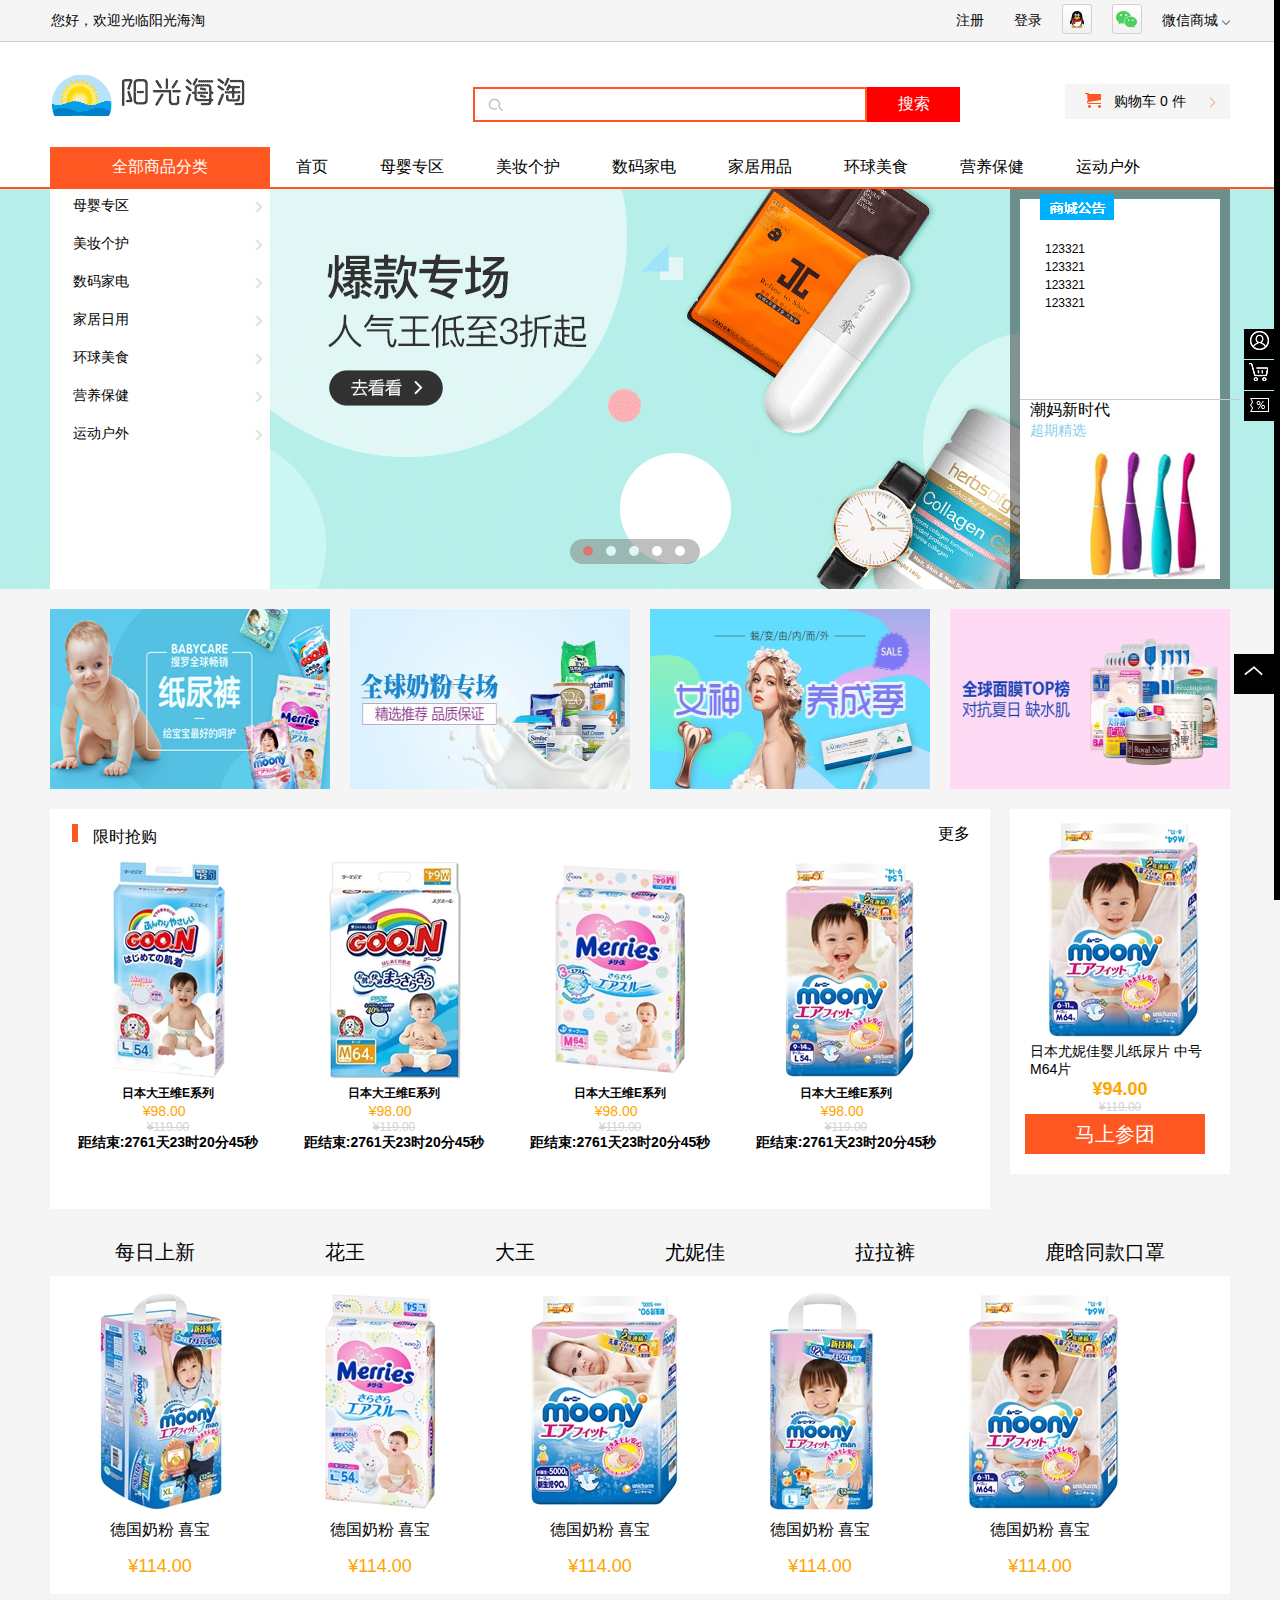
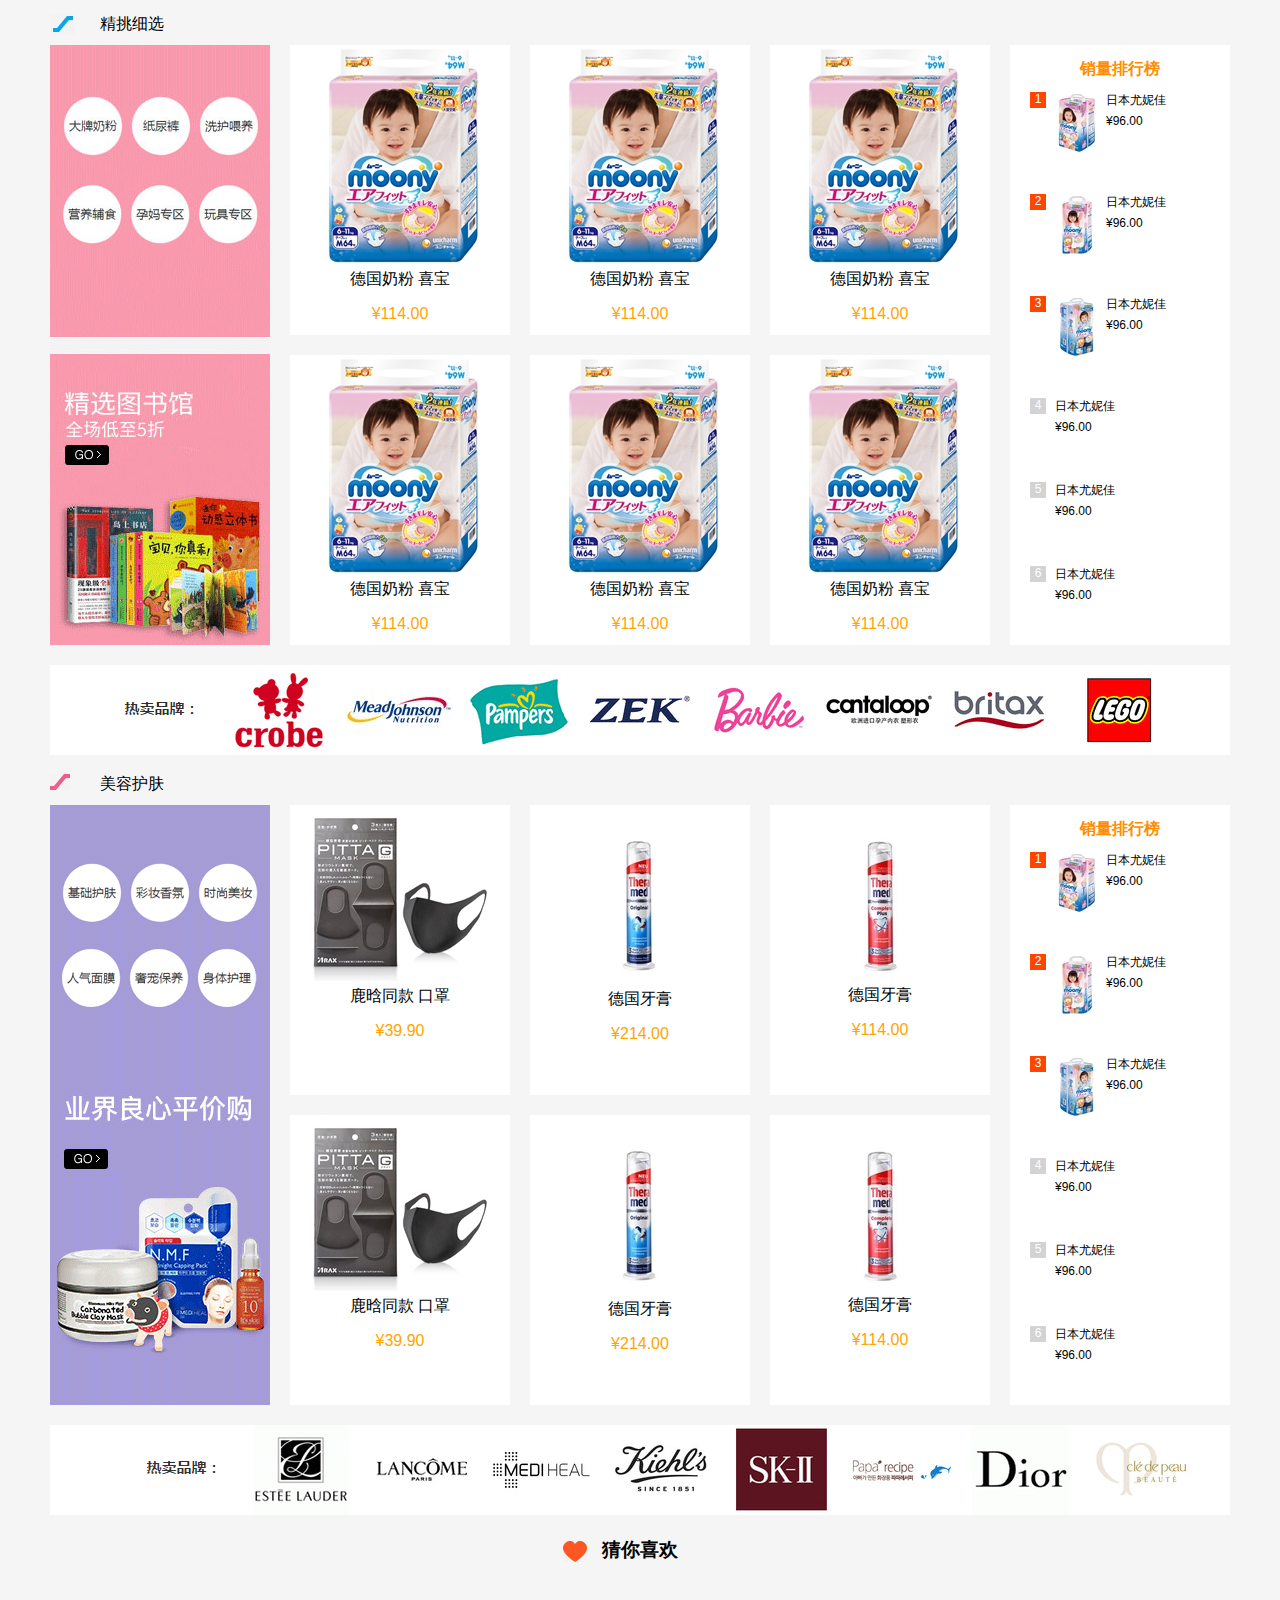
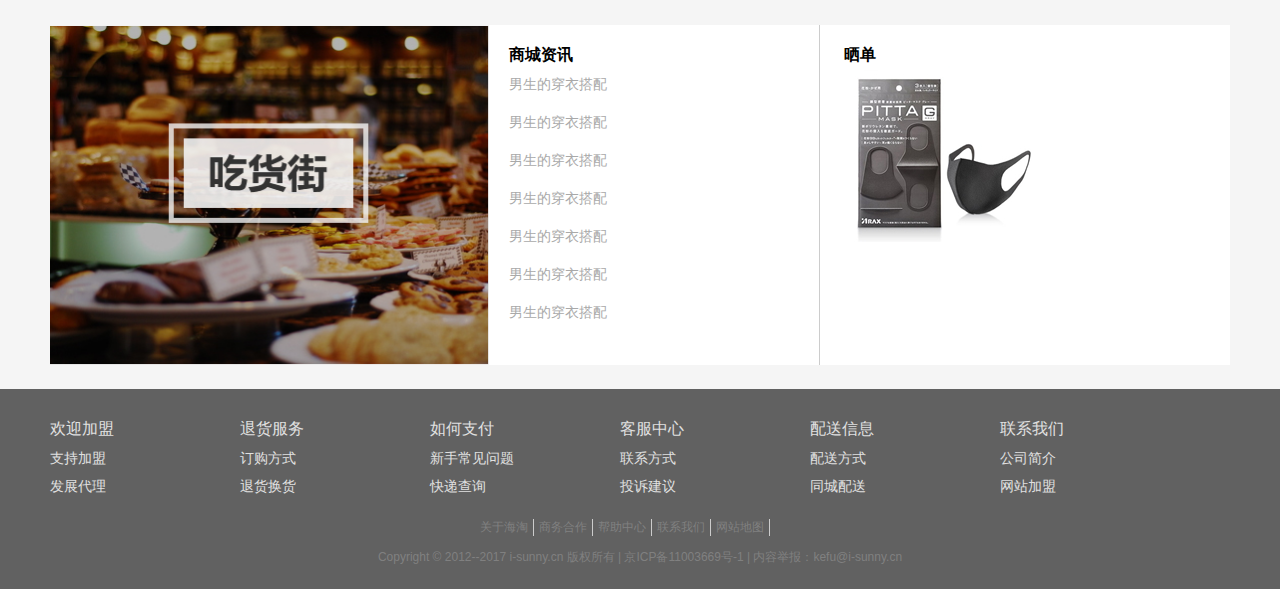
<file: yangguanghaitaoXXZ/html/index.html>
<!DOCTYPE html>
<html>
	<head>
		<meta charset="UTF-8">
		<title></title>
		<link rel="stylesheet" type ="text/css" href="../css/index.css">
	</head>

	
	<body>
		
		<!--   头部样式 -->
		<!--   头部样式 -->
		<!--   头部样式 -->
		<header id="headerwrap">
			<div id = "header">
				<p id = "header_con">
					您好，欢迎光临阳光海淘
				</p>
				<ul id = "header_ul">
					<li ><a id = "change" href="zhuce.html">注册</a></li>
					<li ><a id = "hide" href="denglu.html">登录</a></li>
					<li><a herf="javascript:;"><img id="header_pho1" src="../imgs/qq.gif"></a></li>
					<li><a herf="javascript:;"><img id="header_pho2" src="../imgs/weixin.gif"></a></li>
					<li class = "weixin"><a herf="javascript:;"  >微信商城&nbsp;<img id="header_pho3" src="../imgs/jiantou_01.png"></a></li>
				</ul>
				<div id = "erweima">
					<img src = "../imgs/www.png">
				</div>
			</div>
		</header>
		
		
		<!--   列表NAV样式 -->
		<!--   列表NAV样式 -->
		<!--   列表NAV样式 -->
		<nav id = "navwrap">
			<div id = "nav">
				<div id = "nav_top">
					<div id = "nav_top_left">
						<a herf="javascript:;">
							<img  src="../imgs/logo.gif">
						</a>
					</div>
					
					<div id = "nav_top_center">
						<input type = "text" >
						<input type="button" value="搜索">
					</div>
					<div id = "nav_top_right">
						<a herf="javascript:;">
							<div id = "nav_top_right1">
							   <img src="../imgs/shopcar.png">
						    </div>
							<div id = "nav_top_right2">
								购物车 0 件
							</div>
						</a>
					</div>	
				</div>	
				<div id = "nav_bottom">
					<div id = "nav_bottom_left">
						<a herf="javascript:;">
							全部商品分类
						</a>
					</div>
					<div id = "nav_bottom_right">
						<ul>
							<li><a href="index.html">首页</a></li>
							<li><a href="liebiao.html">母婴专区</a></li>
							<li><a href="liebiao.html">美妆个护</a></li>
							<li><a href="liebiao.html">数码家电</a></li>
							<li><a href="liebiao.html">家居用品</a></li>
							<li><a href="liebiao.html">环球美食</a></li>
							<li><a href="hliebiao.html">营养保健</a></li>
							<li><a href="liebiao.html">运动户外</a></li>
						</ul>
					</div>
					
				</div>
			</div>
			
		</nav>
		
		
		
		<!--   banner内容样式 -->
			<!--   banner内容样式 -->
			<!--   banner内容样式 -->
		<div id = "bannerwrap">
			<div id = "banner">
				<div id = "banner_left">
					<ul>
						<li class = "banner_show"><a herf="javascript:;">母婴专区</a><img src="../imgs/youjiantou2.png"></li>
						<li class = "banner_show"><a herf="javascript:;">美妆个护</a><img src="../imgs/youjiantou2.png"></li>
						<li class = "banner_show"><a herf="javascript:;">数码家电</a><img src="../imgs/youjiantou2.png"></li>
						<li class = "banner_show"><a herf="javascript:;">家居日用</a><img src="../imgs/youjiantou2.png"></li>
						<li class = "banner_show"><a herf="javascript:;">环球美食</a><img src="../imgs/youjiantou2.png"></li>
						<li class = "banner_show"><a herf="javascript:;">营养保健</a><img src="../imgs/youjiantou2.png"></li>
						<li class = "banner_show"><a herf="javascript:;">运动户外</a><img src="../imgs/youjiantou2.png"></li>
					</ul>
				</div>
				<div id = "banner_center">
					<ul class = "banner_center">
						<li><a class = "current" herf="javascript:;"></a></li>
						<li><a herf="javascript:;"></a></li>
						<li><a herf="javascript:;"></a></li>
						<li><a herf="javascript:;"></a></li>
						<li><a herf="javascript:;"></a></li>
					</ul>
				</div>
				
				<div id = "banner_content">
					<ul id = "banner_content_ul">
						<li>
							<div class="banner_content">
								<h4>尿裤湿巾</h4>
								<ul>
									<li><a herf="javascript:;">NB1</a></li>
									<li><a herf="javascript:;">NB1</a></li>
									<li><a herf="javascript:;">NB1</a></li>
									<li><a herf="javascript:;">NB1</a></li>
									<li><a herf="javascript:;">NB1</a></li>
									<li><a herf="javascript:;">NB1</a></li>
									<li><a herf="javascript:;">NB1</a></li>
								</ul>
							</div>
							<div class="banner_content">
								<h4>婴儿用品</h4>
								<ul>
									<li><a herf="javascript:;">NB1</a></li>
									<li><a herf="javascript:;">NB1</a></li>
									<li><a herf="javascript:;">NB1</a></li>
									<li><a herf="javascript:;">NB1</a></li>
									<li><a herf="javascript:;">NB1</a></li>
									<li><a herf="javascript:;">NB1</a></li>
									<li><a herf="javascript:;">NB1</a></li>
								</ul>
							</div>
							<div class="banner_content">
								<h4>品牌奶粉</h4>
								<ul>
									<li><a herf="javascript:;">NB1</a></li>
									<li><a herf="javascript:;">NB1</a></li>
									<li><a herf="javascript:;">NB1</a></li>
									<li><a herf="javascript:;">NB1</a></li>
									<li><a herf="javascript:;">NB1</a></li>
									<li><a herf="javascript:;">NB1</a></li>
									<li><a herf="javascript:;">NB1</a></li>
								</ul>
							</div>
							<div class="banner_content">
								<h4>营养辅食</h4>
								<ul>
									<li><a herf="javascript:;">NB1</a></li>
									<li><a herf="javascript:;">NB1</a></li>
									<li><a herf="javascript:;">NB2</a></li>
									<li><a herf="javascript:;">NB3</a></li>
									<li><a herf="javascript:;">NB4</a></li>
									<li><a herf="javascript:;">NB5</a></li>
									<li><a herf="javascript:;">NB2</a></li>
								</ul>
							</div>
						</li>
						<li>
								<div class="banner_content">
								<h4>尿裤湿巾</h4>
								<ul>
									<li><a herf="javascript:;">AB</a></li>
									<li><a herf="javascript:;">AB</a></li>
									<li><a herf="javascript:;">AB</a></li>
									<li><a herf="javascript:;">AB</a></li>
									<li><a herf="javascript:;">AB</a></li>
									<li><a herf="javascript:;">AB</a></li>
									<li><a herf="javascript:;">AB</a></li>
								</ul>
							</div>
							<div class="banner_content">
								<h4>婴儿用品</h4>
								<ul>
									<li><a herf="javascript:;">AB</a></li>
									<li><a herf="javascript:;">AB</a></li>
									<li><a herf="javascript:;">AB</a></li>
									<li><a herf="javascript:;">AB</a></li>
									<li><a herf="javascript:;">AB</a></li>
									<li><a herf="javascript:;">AB</a></li>
									<li><a herf="javascript:;">NAB</a></li>
								</ul>
							</div>
							<div class="banner_content">
								<h4>品牌奶粉</h4>
								<ul>
									<li><a herf="javascript:;">AB</a></li>
									<li><a herf="javascript:;">AB</a></li>
									<li><a herf="javascript:;">AB</a></li>
									<li><a herf="javascript:;">AB</a></li>
									<li><a herf="javascript:;">AB</a></li>
									<li><a herf="javascript:;">AB</a></li>
									<li><a herf="javascript:;">AB</a></li>
								</ul>
							</div>
							<div class="banner_content">
								<h4>营养辅食</h4>
								<ul>
									<li><a herf="javascript:;">AB</a></li>
									<li><a herf="javascript:;">AB</a></li>
									<li><a herf="javascript:;">AB</a></li>
									<li><a herf="javascript:;">AB</a></li>
									<li><a herf="javascript:;">AB</a></li>
									<li><a herf="javascript:;">AB</a></li>
									<li><a herf="javascript:;">AB</a></li>
								</ul>
							</div>
						</li>
						<li>
							<div class="banner_content">
								<h4>尿裤湿巾</h4>
								<ul>
									<li><a herf="javascript:;">A</a></li>
									<li><a herf="javascript:;">AB</a></li>
									<li><a herf="javascript:;">AB</a></li>
									<li><a herf="javascript:;">AB</a></li>
									<li><a herf="javascript:;">AB</a></li>
									<li><a herf="javascript:;">AB</a></li>
									<li><a herf="javascript:;">AB</a></li>
								</ul>
							</div>
							<div class="banner_content">
								<h4>婴儿用品</h4>
								<ul>
									<li><a herf="javascript:;">NB2</a></li>
									<li><a herf="javascript:;">NB1</a></li>
									<li><a herf="javascript:;">NB3</a></li>
									<li><a herf="javascript:;">NB2</a></li>
									<li><a herf="javascript:;">NB2</a></li>
									<li><a herf="javascript:;">NB2</a></li>
								</ul>
							</div>
							<div class="banner_content">
								<h4>品牌奶粉</h4>
								<ul>
									<li><a herf="javascript:;">NB3</a></li>
									<li><a herf="javascript:;">NB2</a></li>
									<li><a herf="javascript:;">NB2</a></li>
									<li><a herf="javascript:;">NB</a></li>
									<li><a herf="javascript:;">NB2</a></li>
									<li><a herf="javascript:;">NB2</a></li>
									<li><a herf="javascript:;">NB1</a></li>
								</ul>
							</div>
							<div class="banner_content">
								<h4>营养辅食</h4>
								<ul>
									<li><a herf="javascript:;">NB</a></li>
									<li><a herf="javascript:;">NB</a></li>
									<li><a herf="javascript:;">NB</a></li>
									<li><a herf="javascript:;">NB</a></li>
									<li><a herf="javascript:;">NB</a></li>
									<li><a herf="javascript:;">NB</a></li>
									<li><a herf="javascript:;">NB</a></li>
								</ul>
							</div>
						</li>					
					</ul>
				</div>
				
				
				<div id = "banner_right">
					
				</div>
				<div id = "banner_right_1">
					<img id = "banner_pho1" src="../imgs/shangchenggonggao.png">
					<div id = "banner_right_top">
						<ul>
							<li><a herf="javascript:;">123321</a></li>
							<li><a herf="javascript:;">123321</a></li>
							<li><a herf="javascript:;">123321</a></li>
							<li><a herf="javascript:;">123321</a></li>
						</ul>
					</div>
					<div id = "banner_right_bottom">
						<p>潮妈新时代</p>
						<span>超期精选</span>
						<img id = "banner_pho2" src="../imgs/pingzi.png">
					</div>
				</div>	
			</div>
		</div>
			
		<!--   section内容样式 -->
		<!--   section内容样式 -->	
		<!--   section内容样式 -->
		<section id = "sectionwrap">
			<div id = "section">
				<div id = "sec_top">
					<ul>
						<li><img src="../imgs/sec1.png"></li>
						<li><img src="../imgs/sec2.jpg"></li>
						<li><img src="../imgs/sec3.jpg"></li>
						<li><img src="../imgs/sec4.jpg"></li>
					</ul>
				</div>
				
				<div id = "sec_center">
					<div id = "sec_center_left">
						<div class = "sec_center_left01">
							<img src="../imgs/cout_bg_03.jpg"><span>限时抢购</span>
							<p><a herf="javascript:;">更多</a></p>
						</div>
						<div class = "sec_center_left02">
							<ul>
								<li class = "phomove">
									<img src = "../imgs/section4.jpg">
									<h4><a herf="javascript:;">日本大王维E系列</a></h4>
									<span>¥98.00 &nbsp; <p>¥119.00</p></span>
									<h3 class = "showtime"><img class = "sec_pho1" src="../imgs/cout_bg_11.jpg">距结束:321天13时2分10秒</h3>
								</li>
								<li class = "phomove">
									<img src = "../imgs/section3.jpg">
									<h4><a herf="javascript:;">日本大王维E系列</a></h4>
									<span>¥98.00 &nbsp; <p>¥119.00</p></span>
									<h3 class = "showtime"><img class = "sec_pho1" src="../imgs/cout_bg_11.jpg">距结束:321天13时2分10秒</h3>
								</li>
								<li class = "phomove">
									<img src = "../imgs/section2.jpg">
									<h4><a herf="javascript:;">日本大王维E系列</a></h4>
									<span>¥98.00 &nbsp; <p>¥119.00</p></span>
									<h3 class = "showtime"><img class = "sec_pho1" src="../imgs/cout_bg_11.jpg">距结束:321天13时2分10秒</h3>
								</li>
								<li class = "phomove">
									<img src = "../imgs/section1.jpg">
									<h4><a herf="javascript:;">日本大王维E系列</a></h4>
									<span>¥98.00 &nbsp; <p>¥119.00</p></span>
									<h3 class = "showtime"><img class = "sec_pho1" src="../imgs/cout_bg_11.jpg">距结束:321天13时2分10秒</h3>
								</li>
							</ul>
						</div>
					</div>
					<div id = "sec_center_right">
						<img src = "../imgs/section5.jpg">
						<p>日本尤妮佳婴儿纸尿片 中号 M64片</p>
						<h4>¥94.00</h4><span>¥119.00</span>
						<div id = "sec_center_right1"><a herf="javascript:;">马上参团</a></div>
						<div id = "sec_center_right2"></div>
					</div>
				</div>
				
				<div id = "section_top">
					<div id = "section_top_top">
						<ul class = "section_top_top">
							<li><a herf="javascript:;">每日上新</a></li>
							<li><a herf="javascript:;">花王</a></li>
							<li><a herf="javascript:;">大王</a></li>
							<li><a herf="javascript:;">尤妮佳</a></li>
							<li><a herf="javascript:;">拉拉裤</a></li>
							<li><a herf="javascript:;">鹿晗同款口罩</a></li>
						</ul>
					</div>
					<div id = "section_top_bottom">
						<ul>
							<li>
								<a herf="javascript:;"><img src = "../imgs/section6.jpg"></a>
								<p>德国奶粉 喜宝</p>
								<span>¥114.00</span>
							</li>
							<li>
								<a herf="javascript:;"><img src = "../imgs/section7.jpg"></a>
								<p>德国奶粉 喜宝</p>
								<span>¥114.00</span>
							</li>
							<li>
								<a herf="javascript:;"><img src = "../imgs/section8.jpg"></a>
								<p>德国奶粉 喜宝</p>
								<span>¥114.00</span>
							</li>
							<li>
								<a herf="javascript:;"><img src = "../imgs/section9.jpg"></a>
								<p>德国奶粉 喜宝</p>
								<span>¥114.00</span>
							</li>
							<li>
								<a herf="javascript:;"><img src = "../imgs/section5.jpg"></a>
								<p>德国奶粉 喜宝</p>
								<span>¥114.00</span>
							</li>
						</ul>
					</div>
				</div>	
				
				<!--   section内容样式 -->
				<!--   section内容样式 -->
				<div id = "section_center">
					<div id = "section_center_top">
						<img id = "section_center_top_pho1" src="../imgs/nav1.png">
						<p>精挑细选</p>
					</div>
					<div id="section_center_bottom">
						<div id = "section_center_bottom_left">
		                     <a herf="javascript:;"> <img src="../imgs/LL1.jpg" > </a>
						</div>
						<div id = "section_center_bottom_center">
							<ul>
								<li>
									<a herf="javascript:;"><img src = "../imgs/section5.jpg"></a>
									<p>德国奶粉 喜宝</p>
									<span>¥114.00</span>
								</li>
								<li>
									<a herf="javascript:;"><img src = "../imgs/section5.jpg"></a>
									<p>德国奶粉 喜宝</p>
									<span>¥114.00</span>
								</li>
								<li>
									<a herf="javascript:;"><img src = "../imgs/section5.jpg"></a>
									<p>德国奶粉 喜宝</p>
									<span>¥114.00</span>
								</li>
								<li>
									<a herf="javascript:;"><img src = "../imgs/section5.jpg"></a>
									<p>德国奶粉 喜宝</p>
									<span>¥114.00</span>
								</li>
								<li>
									<a herf="javascript:;"><img src = "../imgs/section5.jpg"></a>
									<p>德国奶粉 喜宝</p>
									<span>¥114.00</span>
								</li>
								<li>
									<a herf="javascript:;"><img src = "../imgs/section5.jpg"></a>
									<p>德国奶粉 喜宝</p>
									<span>¥114.00</span>
								</li>
							</ul>
						</div>
						<div id = "section_center_bottom_right">
							<h4>销量排行榜</h4>
							<ul>
								<li>
									<div class = "section_center_bottom_right_01">1</div>
									<a herf="javascript:;">
										<img src="../imgs/small1.jpg">
										<div>
											<span>日本尤妮佳</span>
											<p>¥96.00</p>
										</div>
									</a>
									
								</li>
								<li>
									<div class = "section_center_bottom_right_01">2</div>
									<a herf="javascript:;">
										<img src="../imgs/small2.jpg">
										<div>
											<span>日本尤妮佳</span>
											<p>¥96.00</p>
										</div>
									</a>
								</li>
								<li>
									<div class = "section_center_bottom_right_01">3</div>
									<a herf="javascript:;">
										<img src="../imgs/small3.jpg">
										<div>
											<span>日本尤妮佳</span>
											<p>¥96.00</p>
										</div>
									</a>
								</li>
								<li>
									<div class = "section_center_bottom_right_02">4</div>
									<a herf="javascript:;">
										<div>
											<span>日本尤妮佳</span>
											<p>¥96.00</p>
										</div>
									</a>
								</li>
								<li>
									<div class = "section_center_bottom_right_02">5</div>
									<a herf="javascript:;">
										
										<div>
											<span>日本尤妮佳</span>
											<p>¥96.00</p>
										</div>
									</a>
								</li>
								<li>
									<div class = "section_center_bottom_right_02">6</div>
									
									<a herf="javascript:;">		
										<div>
											<span>日本尤妮佳</span>
											<p>¥96.00</p>
										</div>
									</a>
								</li>
							</ul>
						</div>
					</div>
				</div>
				
				<div id = "sec_guanggao">
					<a herf="javascript:;">
						<img src = "../imgs/guanggao1.png">
					</a>
				</div>
				
				<!--   section内容样式 -->
				<!--   section内容样式 -->
				<div id = "section_bottom">
					<div id = "section_bottom_top">
						<img id = "section_bottom_top_pho1" src="../imgs/nav2.png">
						<p>美容护肤</p>
					</div>
					<div id="section_bottom_bottom">
						<div id = "section_bottom_bottom_left">
		                     <a herf="javascript:;"> <img src="../imgs/LL2.png" > </a>
						</div>
						<div id = "section_bottom_bottom_center">
							<ul>
								<li>
									<a herf="javascript:;"><img src="../imgs/mid1.jpg"></a>
									<p>鹿晗同款 口罩</p>
									<span>¥39.90</span>
								</li>
								<li>
									<a herf="javascript:;"><img src = "../imgs/mid2.jpg"></a>
									<p>德国牙膏</p>
									<span>¥214.00</span>
								</li>
								<li>
									<a herf="javascript:;"><img src = "../imgs/mid3.jpg"></a>
									<p>德国牙膏</p>
									<span>¥114.00</span>
								</li>
								<li>
									<a herf="javascript:;"><img src = "../imgs/mid1.jpg"></a>
									<p>鹿晗同款 口罩</p>
									<span>¥39.90</span>
								</li>
								<li>
									<a herf="javascript:;"><img src = "../imgs/mid2.jpg"></a>
									<p>德国牙膏</p>
									<span>¥214.00</span>
								</li>
								<li>
									<a herf="javascript:;"><img src = "../imgs/mid3.jpg"></a>
									<p>德国牙膏</p>
									<span>¥114.00</span>
								</li>
							</ul>
						</div>
						<div id = "section_bottom_bottom_right">
							<h4>销量排行榜</h4>
							<ul>
								<li>
									<div class = "section_bottom_bottom_right_01">1</div>
									<a herf="javascript:;">
										<img src="../imgs/small1.jpg">
										<div>
											<span>日本尤妮佳</span>
											<p>¥96.00</p>
										</div>
									</a>
									
								</li>
								<li>
									<div class = "section_bottom_bottom_right_01">2</div>
									<a herf="javascript:;">
										<img src="../imgs/small2.jpg">
										<div>
											<span>日本尤妮佳</span>
											<p>¥96.00</p>
										</div>
									</a>
								</li>
								<li>
									<div class = "section_bottom_bottom_right_01">3</div>
									<a herf="javascript:;">
										<img src="../imgs/small3.jpg">
										<div>
											<span>日本尤妮佳</span>
											<p>¥96.00</p>
										</div>
									</a>
								</li>
								<li>
									<div class = "section_bottom_bottom_right_02">4</div>
									<a herf="javascript:;">
										<div>
											<span>日本尤妮佳</span>
											<p>¥96.00</p>
										</div>
									</a>
								</li>
								<li>
									<div class = "section_bottom_bottom_right_02">5</div>
									<a herf="javascript:;">
										
										<div>
											<span>日本尤妮佳</span>
											<p>¥96.00</p>
										</div>
									</a>
								</li>
								<li>
									<div class = "section_bottom_bottom_right_02">6</div>
									
									<a herf="javascript:;">		
										<div>
											<span>日本尤妮佳</span>
											<p>¥96.00</p>
										</div>
									</a>
								</li>
							</ul>
						</div>
					</div>
				</div>
			
			   <div id = "sec_guanggao">
					<a herf="javascript:;">
						<img src = "../imgs/guanggao2.png">
					</a>
				</div>
				
				<div id = "guesslike">
					<div id = "like">
						<h3>猜你喜欢</h3>
					</div>
				</div>
				
				<div id = "news">
					<div id = "news_left">
						<a herf="javascript:;">
							<img src="../imgs/chihuo.png">
						</a>
						
					</div>
					<div id = "news_center">
						<h3>商城资讯</h3>
						<ul>
							<li><a herf="javascript:;">男生的穿衣搭配</a></li>
							<li><a herf="javascript:;">男生的穿衣搭配</a></li>
							<li><a herf="javascript:;">男生的穿衣搭配</a></li>
							<li><a herf="javascript:;">男生的穿衣搭配</a></li>
							<li><a herf="javascript:;">男生的穿衣搭配</a></li>
							<li><a herf="javascript:;">男生的穿衣搭配</a></li>
							<li><a herf="javascript:;">男生的穿衣搭配</a></li>
							
						</ul>
					</div>
					<div id = "news_right">
						<h4>晒单</h4>
						<img src="../imgs/mid1.jpg">
					</div>
				</div>
				
		</section>
		<footer id = "footerwrap">
			<div id = "footer">
				<div id="footer_top">
					<dl>
						<dt>欢迎加盟</dt>
						<dd><a herf="javascript:;">支持加盟 </a></dd>
						<dd><a herf="javascript:;">发展代理 </a></dd>
					</dl>
					<dl>
						<dt>退货服务</dt>
						<dd><a herf="javascript:;">订购方式 </a></dd>
						<dd><a herf="javascript:;">退货换货 </a></dd>
					</dl>
					<dl>
						<dt>如何支付</dt>
						<dd><a herf="javascript:;">新手常见问题 </a></dd>
						<dd><a herf="javascript:;">快递查询 </a></dd>
					</dl>
					<dl>
						<dt>客服中心</dt>
						<dd><a herf="javascript:;">联系方式 </a></dd>
						<dd><a herf="javascript:;">投诉建议 </a></dd>
					</dl>
					<dl>
						<dt>配送信息</dt>
						<dd><a herf="javascript:;">配送方式 </a></dd>
						<dd><a herf="javascript:;">同城配送 </a></dd>
					</dl>
					<dl>
						<dt>联系我们</dt>
						<dd><a herf="javascript:;">公司简介 </a></dd>
						<dd><a herf="javascript:;">网站加盟 </a></dd>
					</dl>
				</div>
				<div id="footer_center">
					<ul>
						<li><a herf="javascript:;">关于海淘</a></li>
						<li><a herf="javascript:;">商务合作</a></li>
						<li><a herf="javascript:;">帮助中心</a></li>
						<li><a herf="javascript:;">联系我们</a></li>
						<li><a herf="javascript:;">网站地图</a></li>
					</ul>
				</div>
				<div id="footer_bottom">
					Copyright © 2012--2017 i-sunny.cn 版权所有 | 京ICP备11003669号-1 | 内容举报：kefu@i-sunny.cn
				</div>
			</div>
		</footer>
		<div id = "right">
		</div>	
		<div clas="man">
			<div class= "man1">
				<a herf="javascript:;">
					<i style="z-index:3;"><img src="../imgs/icon_03(2).png"></i>
					<span >用户中心</span>
				</a>
			</div>
			<div class= "man2">
				<a herf="javascript:;">
					<i style="z-index: 3;"><img src="../imgs/icon_06(2).png"></i>
					<span>购物车</span>
				</a>
			</div>
			<div class= "man3">
				<a herf="javascript:;">
					<i style="z-index: 3"><img src="../imgs/icon_08(2).png"></i>
					<span>优惠券</span>
				</a>
			</div>
			<div class= "man4">
				<a herf="javascript:;">
					<i style="z-index: 3"><img src="../imgs/jiantou.png"></i>
					<span>回到顶部</span>
				</a>
			</div>
		</div>
			
		
	 
	</body>
</html>

	<script src="../js/jquery-1.11.1.js"></script>
	<script src="../js/index.js"></script>
	<script src="../js/cookie.js"></script>
</file>
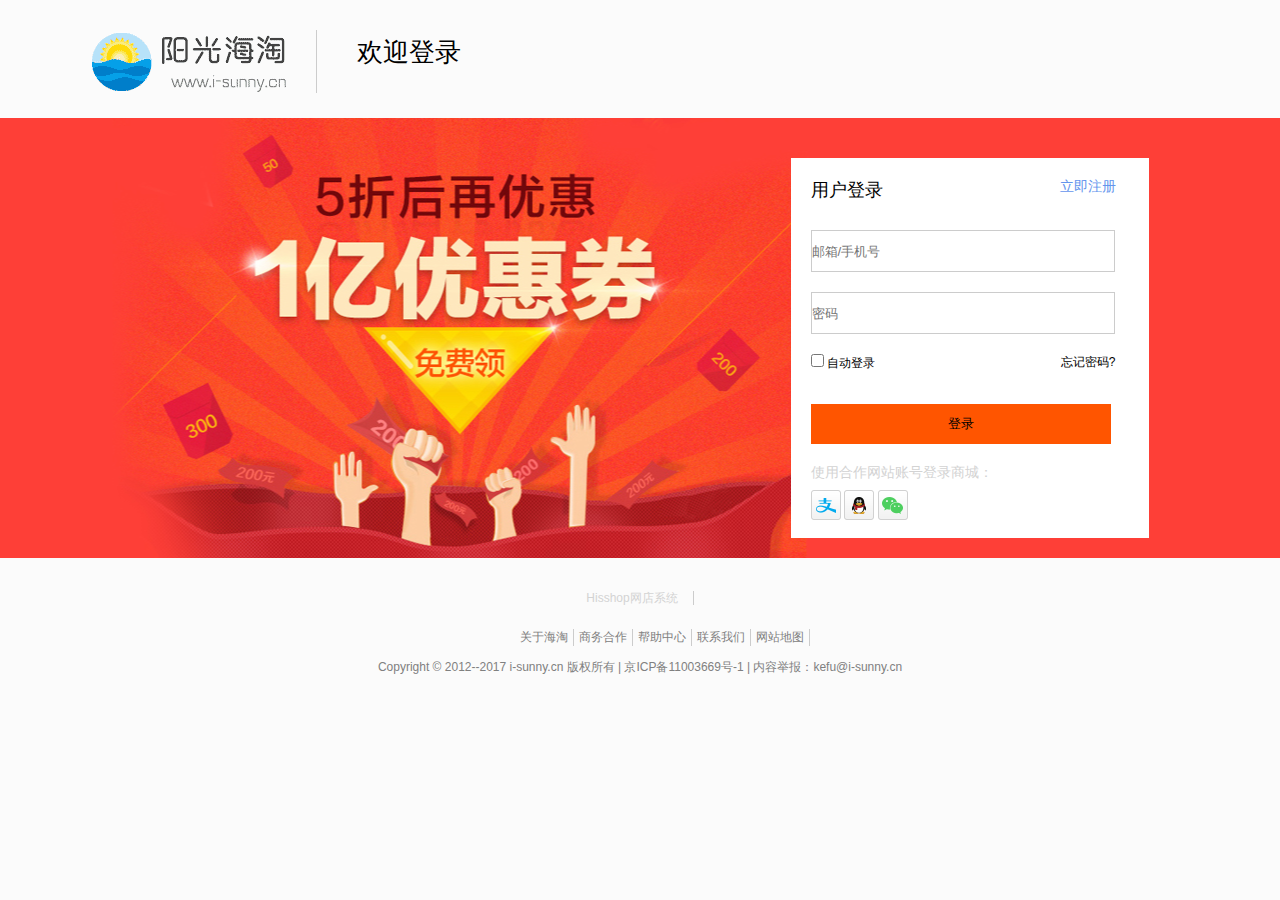
<file: yangguanghaitaoXXZ/html/denglu.html>
<!DOCTYPE html>
<html>
	<head>
		<meta charset="UTF-8">
		<title></title>
		<link rel="stylesheet" href="../css/denglu.css" />
	</head>
	<body>
		<!-- 注册页面头部样式 -->
		<header id = "headerwrap">
			<div id = "header">
				<div id = "header_logo">
					<div id = "header_logo_left">
						<a href="index.html">
						<img src="../zhuce_imgs/logo.gif">
						</a>
					</div>
					<div id = "header_logo_right">
						<p>欢迎登录</p>
					</div>
				</div>
			</div>
		</header>
		
		<!-- 注册页面内容样式 -->
		<section id = "sectionwrap">
			<div id = "section">
				<div id = "sec">
					<div id = "sec_top">
						<p>用户登录</p>
						<a href="zhuce.html">立即注册</a>
					</div>
					<div id = "sec_center">
							<input id = "uname" type="text" placeholder="邮箱/手机号" ><br>
							<input id = "upwd" type="text" placeholder="密码" >
							<div id = "login">
								<span><input type="checkbox" >&nbsp;自动登录 </span>
								<a href="javascript:;">忘记密码?</a>
							</div>
							<div id = "form_ck">
							    <input id = "button" type="submit" value="登录">
						    </div>
					</div>
					<div id = "sec_bottom">
						<p>使用合作网站账号登录商城：</p>
						<a href="javascript:;"><img src="../denglu_imgs/zfb.gif"></a>
						<a href="javascript:;"><img src="../denglu_imgs/qq.gif"></a>
						<a href="javascript:;"><img src="../denglu_imgs/wx.gif"></a>
					</div>
				</div>
			</div>
		</section>
		<footer id = "footerwrap">
			<div id = "footer">
				<div id = "footer_top">
					<a herf="javascript:;">Hisshop网店系统</a>
				</div>
				<div id="footer_center">
					<ul>
						<li><a herf="javascript:;">关于海淘</a></li>
						<li><a herf="javascript:;">商务合作</a></li>
						<li><a herf="javascript:;">帮助中心</a></li>
						<li><a herf="javascript:;">联系我们</a></li>
						<li><a herf="javascript:;">网站地图</a></li>
					</ul>
				</div>
				<div id="footer_bottom">
					Copyright © 2012--2017 i-sunny.cn 版权所有 | 京ICP备11003669号-1 | 内容举报：kefu@i-sunny.cn
				</div>
			</div>
		</footer>
	</body>
</html>
<script src="../js/public.js"></script>
<script src="../js/cookie.js"></script>
<script src="../js/jquery-1.11.1.js"></script>
<script src="../js/denglu.js"></script>
</file>
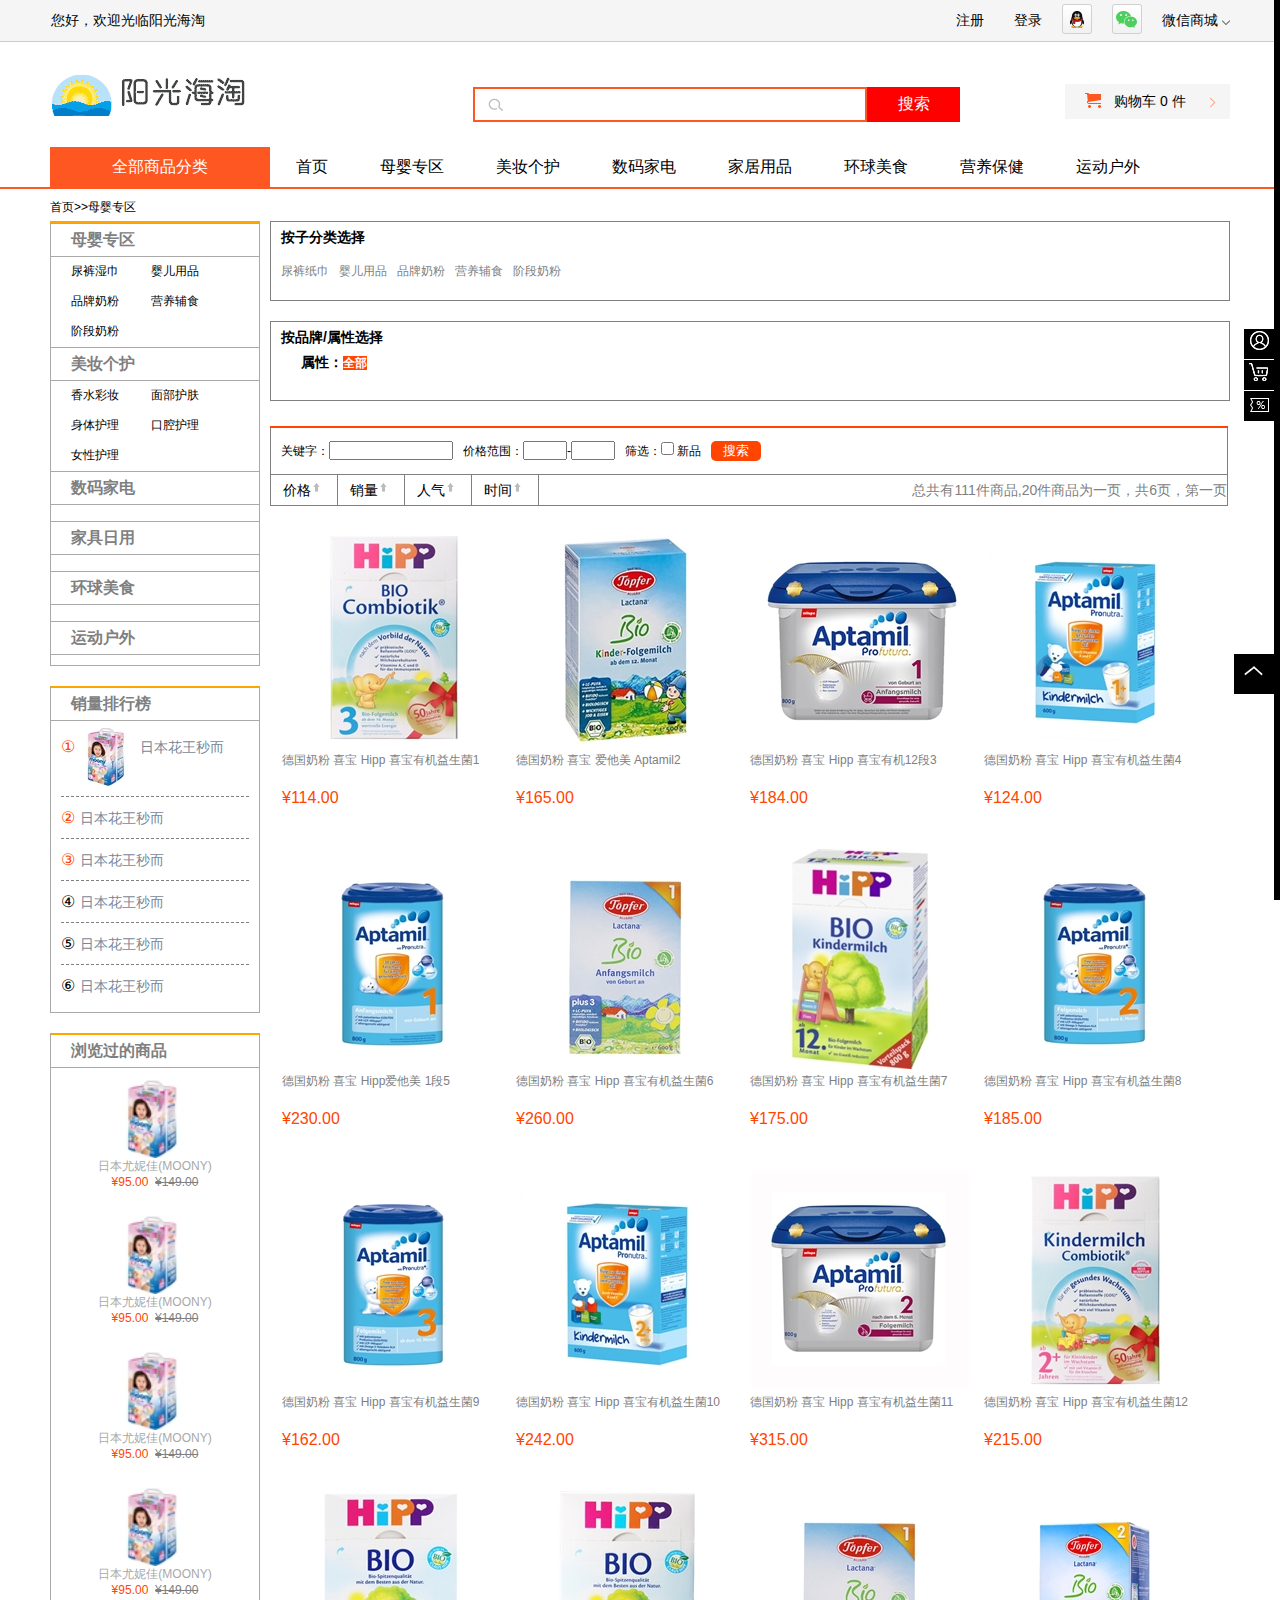
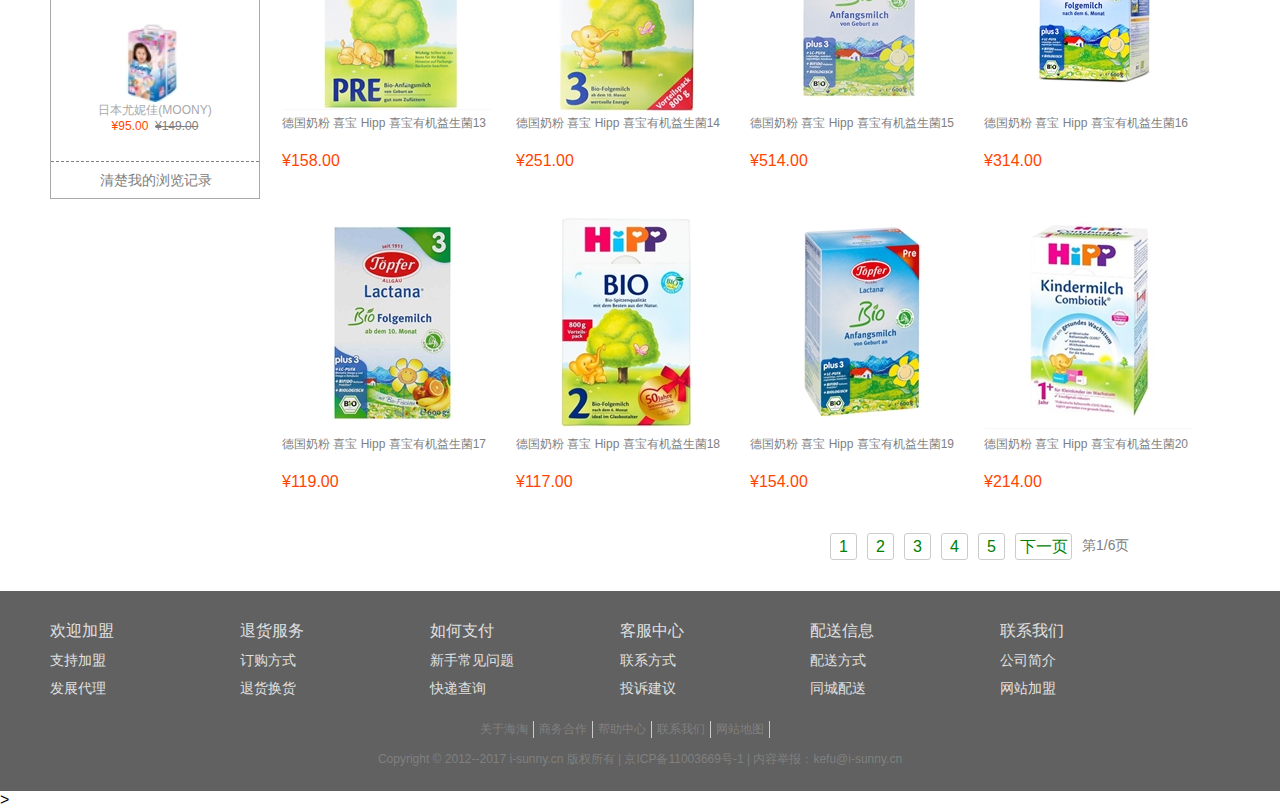
<file: yangguanghaitaoXXZ/html/liebiao.html>
<!DOCTYPE html>
<html>
	<head>
		<meta charset="UTF-8">
		<title></title>
		<link rel="stylesheet" type ="text/css" href="../css/liebiao.css">
	</head>
	<body>
		
		
		<div id = "right">
		</div>	
		<div clas="man">
			<div class= "man1">
				<a herf="javascript:;">
					<i><img src="../imgs/icon_03(2).png"></i>
					<span>用户中心</span>
				</a>
			</div>
			<div class= "man2">
				<a herf="javascript:;">
					<i><img src="../imgs/icon_06(2).png"></i>
					<span>购物车</span>
				</a>
			</div>
			<div class= "man3">
				<a herf="javascript:;">
					<i><img src="../imgs/icon_08(2).png"></i>
					<span>优惠券</span>
				</a>
			</div>
			<div class= "man4">
				<a herf="javascript:;">
					<i><img src="../imgs/jiantou.png"></i>
					<span>回到顶部</span>
				</a>
			</div>
		</div>
		<!--   头部样式 -->
		<!--   头部样式 -->
		<!--   头部样式 -->
		<header id="headerwrap">
			<div id = "header">
				<p id = "header_con">
					您好，欢迎光临阳光海淘
				</p>
				<ul id = "header_ul">
					<li><a id = "change" href="zhuce.html">注册</a></li>
					<li><a id = "hide" href="denglu.html">登录</a></li>
					<li><a herf="javascript:;"><img id="header_pho1" src="../imgs/qq.gif"></a></li>
					<li><a herf="javascript:;"><img id="header_pho2" src="../imgs/weixin.gif"></a></li>
					<li class = "weixin"><a herf="javascript:;"  >微信商城&nbsp;<img id="header_pho3" src="../imgs/jiantou_01.png"></a></li>
				</ul>
				<div id = "erweima">
					<img src = "../imgs/www.png">
				</div>
			</div>
		</header>
		
		
		<!--   列表NAV样式 -->
		<!--   列表NAV样式 -->
		<!--   列表NAV样式 -->
		<nav id = "navwrap">
			<div id = "nav">
				<div id = "nav_top">
					<div id = "nav_top_left">
						<a herf="javascript:;">
							<img  src="../imgs/logo.gif">
						</a>
					</div>
					
					<div id = "nav_top_center">
						<input type = "text" >
						<input type="button" value="搜索">
					</div>
					<div id = "nav_top_right">
						<a herf="javascript:;">
							<div id = "nav_top_right1">
							   <img src="../imgs/shopcar.png">
						    </div>
							<div id = "nav_top_right2">
								购物车 0 件
							</div>
						</a>
					</div>	
				</div>	
				<div id = "nav_bottom">
					<div id = "nav_bottom_left">
						<a herf="javascript:;">
							全部商品分类
						</a>
					</div>
					<div id = "nav_bottom_right">
						<ul>
							<li><a href="index.html">首页</a></li>
							<li><a href="liebiao.html">母婴专区</a></li>
							<li><a href="liebiao.html">美妆个护</a></li>
							<li><a href="liebiao.html">数码家电</a></li>
							<li><a href="liebiao.html">家居用品</a></li>
							<li><a href="liebiao.html">环球美食</a></li>
							<li><a href="liebiao.html">营养保健</a></li>
							<li><a href="liebiao.html">运动户外</a></li>
						</ul>
					</div>
					
				</div>
			</div>
		</nav>
		
		
		<!--详情-->
		<div id = "main">
			<a href="index.html">首页</a>>><a href="liebiao.html">母婴专区</a>
		</div>
		
		
		<!--主要内容  section-->
		<section id = "sectionwrap">
			<div id = "section">
				<article id = "article">
					<div id = "article_top">
						<h2 class = "article_top_h2">母婴专区</h2>
						<div class = "article_top_con">
							<a href="liebiao.html">尿裤湿巾</a>
							<a href="liebiao.html">婴儿用品</a>
							<a href="liebiao.html">品牌奶粉</a>
							<a href="liebiao.html">营养辅食</a>
							<a href="liebiao.html">阶段奶粉</a>
						</div>
						<h2 class = "article_top_h2">美妆个护</h2>
						<div class = "article_top_con">
							<a href="liebiao.html">香水彩妆</a>
							<a href="liebiao.html">面部护肤</a>
							<a href="liebiao.html">身体护理</a>
							<a href="liebiao.html">口腔护理</a>
							<a href="liebiao.html">女性护理</a>
						</div>
						<h2 class = "article_top_h2">数码家电</h2>
						<p class = "article_top_p"></p>
						<h2 class = "article_top_h2">家具日用</h2>
						<p class = "article_top_p"></p>
						<h2 class = "article_top_h2">环球美食</h2>
						<p class = "article_top_p"></p>
						<h2 class = "article_top_h2">运动户外</h2>
						
					</div>
					
					<div id = "article_center">
						<h2 id = "article_center_h2">销量排行榜</h2>
						<ul id = "article_center_ul">
							<li><i>①</i><img src="../imgs/small1.jpg"><a href="javascript:;">日本花王秒而</a></li>
							<li><i>②</i><a href="javascript:;">日本花王秒而</a></li>
							<li><i>③</i><a href="javascript:;">日本花王秒而</a></li>
							<li><i>④</i><a href="javascript:;">日本花王秒而</a></li>
							<li><i>⑤</i><a href="javascript:;">日本花王秒而</a></li>
							<li><i>⑥</i><a href="javascript:;">日本花王秒而</a></li>
						</ul>
					</div>
					
					<div id = "article_bottom">
						<h2 id = "article_bottom_h2">浏览过的商品</h2>
						<ul id = "article_bottom_ul">
							<li>
								<div>
								    <a href="javascript:;"><img src="../imgs/small1.jpg"></a>
							    </div>
								<a href="javascript:;">日本尤妮佳(MOONY)</a>
								<p>¥95.00&nbsp;&nbsp;<span>¥149.00</span></p>
							</li>
							<li>
								<div>
								    <a href="javascript:;"><img src="../imgs/small1.jpg"></a>
							    </div>
								<a href="javascript:;">日本尤妮佳(MOONY)</a>
								<p>¥95.00&nbsp;&nbsp;<span>¥149.00</span></p>
							</li>
							<li>
								<div>
								    <a href="javascript:;"><img src="../imgs/small1.jpg"></a>
							    </div>
								<a href="javascript:;">日本尤妮佳(MOONY)</a>
								<p>¥95.00&nbsp;&nbsp;<span>¥149.00</span></p>
							</li>
							<li>
								<div>
								    <a href="javascript:;"><img src="../imgs/small1.jpg"></a>
							    </div>
								<a href="javascript:;">日本尤妮佳(MOONY)</a>
								<p>¥95.00&nbsp;&nbsp;<span>¥149.00</span></p>
							</li>
							<li>
								<div>
								    <a href="javascript:;"><img src="../imgs/small1.jpg"></a>
							    </div>
								<a href="javascript:;">日本尤妮佳(MOONY)</a>
								<p>¥95.00&nbsp;&nbsp;<span>¥149.00</span></p>
							</li>
						</ul>
						<div id = "clear">
							<a  href="javascript:;">清楚我的浏览记录</a>
						</div>
						
					</div>
				</article>
				
				
				
				<!--aside主要区内容，使用ajax获取数据-->
				<aside id = "aside">
					<div id = "aside_top">
						<div id = "aside_top_top">
							<p>按子分类选择</p>
							<ul>
								<li><a href="">尿裤纸巾</a></li>
								<li><a href="">婴儿用品</a></li>
								<li><a href="">品牌奶粉</a></li>
								<li><a href="">营养辅食</a></li>
								<li><a href="">阶段奶粉</a></li>
							</ul>
						</div>
						<div id = "aside_top_top">
							<p>按品牌/属性选择</p>
							<span>属性：<a href="javascipt:;">全部</a></span>
						</div>
					</div>
					<div id = "content">
						<div id = "search1">
							<ul>
								<li>关键字：<input type = "text"></li>
								<li>价格范围：<input type = "text">-<input type = "text"></li>
								<li>筛选：<input type = "checkbox">&nbsp;新品</li>
								<li><input type = "button" value="搜索"></li>
							</ul>
						</div>
						<div id = "search2">
							<ul>
								<li>价格<img src="../imgs/sjt.png"></li>
								<li>销量<img src="../imgs/sjt.png"></li>
								<li>人气<img src="../imgs/sjt.png"></li>
								<li>时间<img src="../imgs/sjt.png"></li>
							</ul>
							<span>总共有111件商品,20件商品为一页，共6页，第一页</span>
						</div>
						
						<div id = "ajax">
							<ul>
								
							</ul>
					    </div>
					    
					    <div id = "list">
					    	<ul id= "list_ul">

					    	</ul>
					    	<ul id = "list_show">
					    		<li><a href="javascript:;">下一页</a></li>
					    		<li id = "list_num">第1/6页 </li>
					    	</ul>
					    </div>
					</div>  
					
				</aside>
			</div>
			
		</section>
		
		<footer id = "footerwrap">
			<div id = "footer">
				<div id="footer_top">
					<dl>
						<dt>欢迎加盟</dt>
						<dd><a herf="javascript:;">支持加盟 </a></dd>
						<dd><a herf="javascript:;">发展代理 </a></dd>
					</dl>
					<dl>
						<dt>退货服务</dt>
						<dd><a herf="javascript:;">订购方式 </a></dd>
						<dd><a herf="javascript:;">退货换货 </a></dd>
					</dl>
					<dl>
						<dt>如何支付</dt>
						<dd><a herf="javascript:;">新手常见问题 </a></dd>
						<dd><a herf="javascript:;">快递查询 </a></dd>
					</dl>
					<dl>
						<dt>客服中心</dt>
						<dd><a herf="javascript:;">联系方式 </a></dd>
						<dd><a herf="javascript:;">投诉建议 </a></dd>
					</dl>
					<dl>
						<dt>配送信息</dt>
						<dd><a herf="javascript:;">配送方式 </a></dd>
						<dd><a herf="javascript:;">同城配送 </a></dd>
					</dl>
					<dl>
						<dt>联系我们</dt>
						<dd><a herf="javascript:;">公司简介 </a></dd>
						<dd><a herf="javascript:;">网站加盟 </a></dd>
					</dl>
				</div>
				<div id="footer_center">
					<ul>
						<li><a herf="javascript:;">关于海淘</a></li>
						<li><a herf="javascript:;">商务合作</a></li>
						<li><a herf="javascript:;">帮助中心</a></li>
						<li><a herf="javascript:;">联系我们</a></li>
						<li><a herf="javascript:;">网站地图</a></li>
					</ul>
				</div>
				<div id="footer_bottom">
					Copyright © 2012--2017 i-sunny.cn 版权所有 | 京ICP备11003669号-1 | 内容举报：kefu@i-sunny.cn
				</div>
			</div>
		</footer>
		
		
		
		
		
		
		
		
		
	</body>
</html>
	<script src="../js/jquery-1.11.1.js"></script>
	<script src="../js/liebiao.js"></script>
	<script SRC="../js/cookie.js"></script>>
	<script src="../js/public.js"></script>
</file>
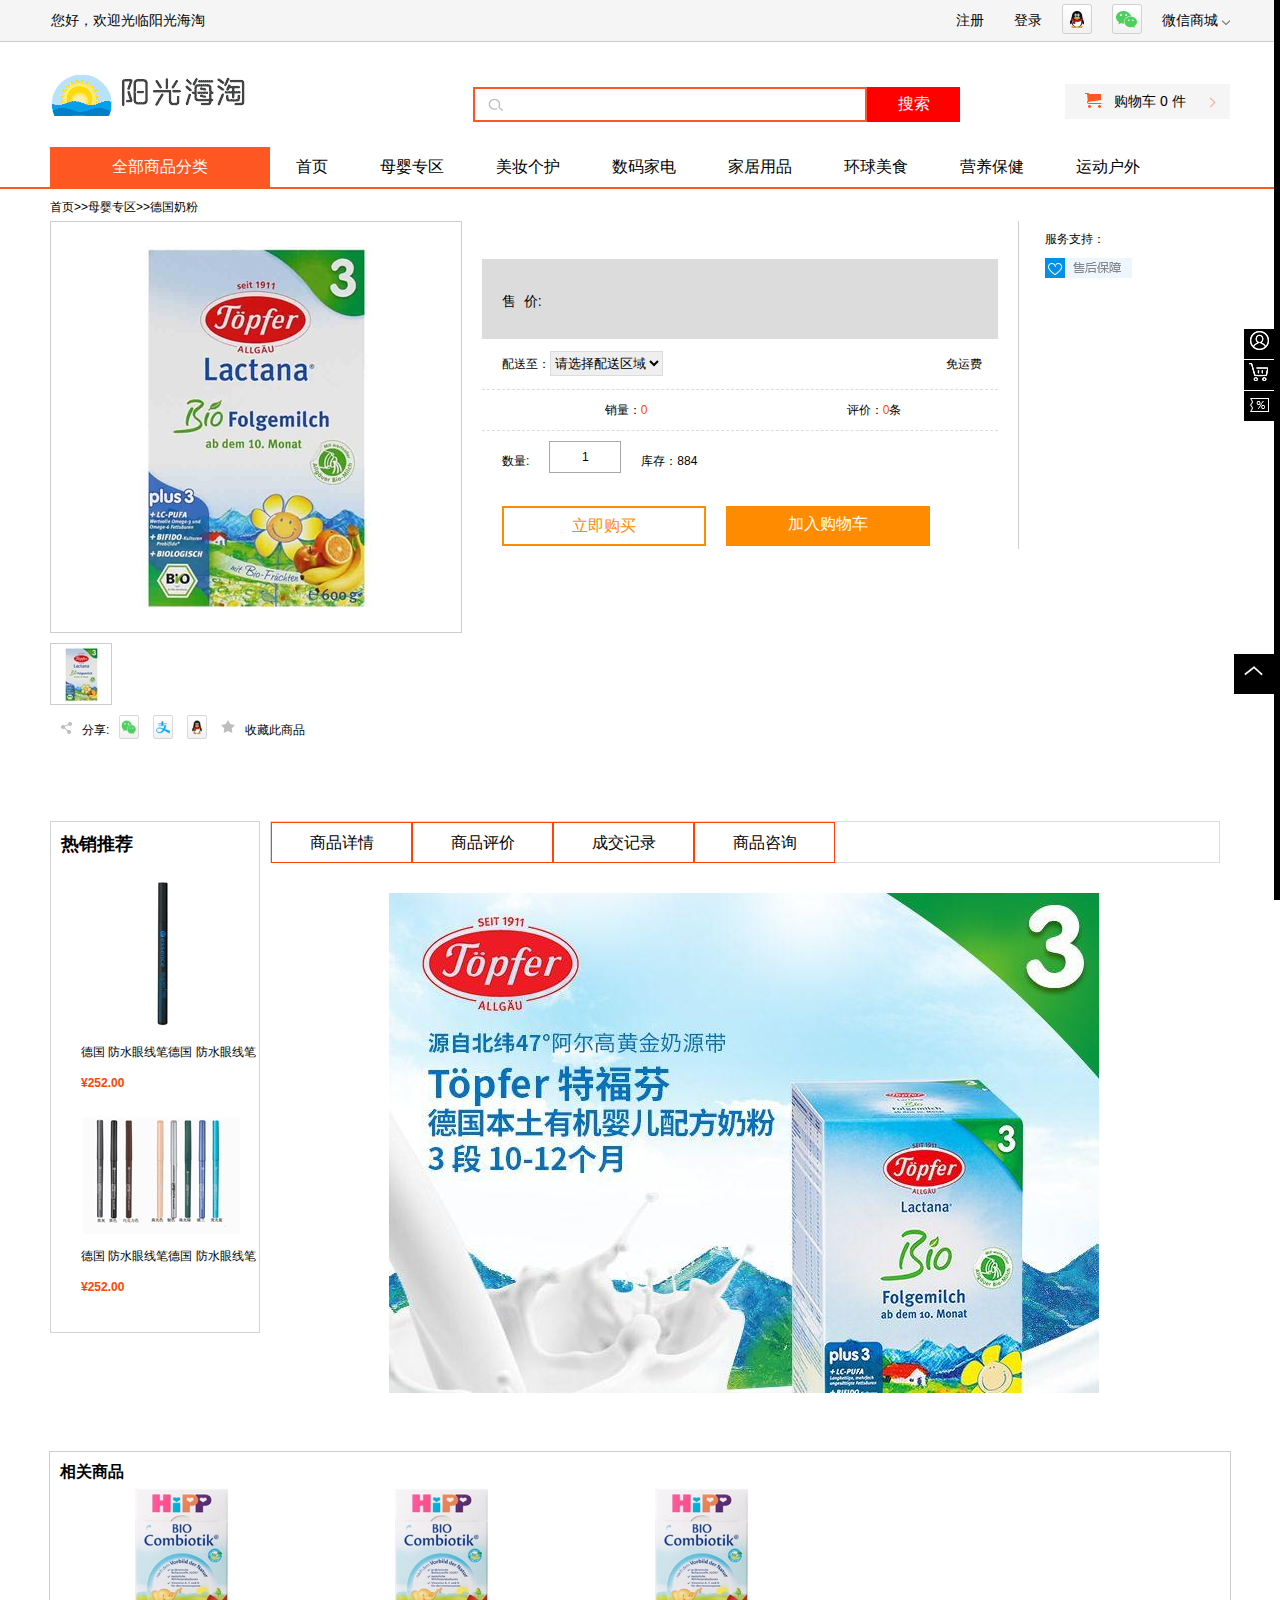
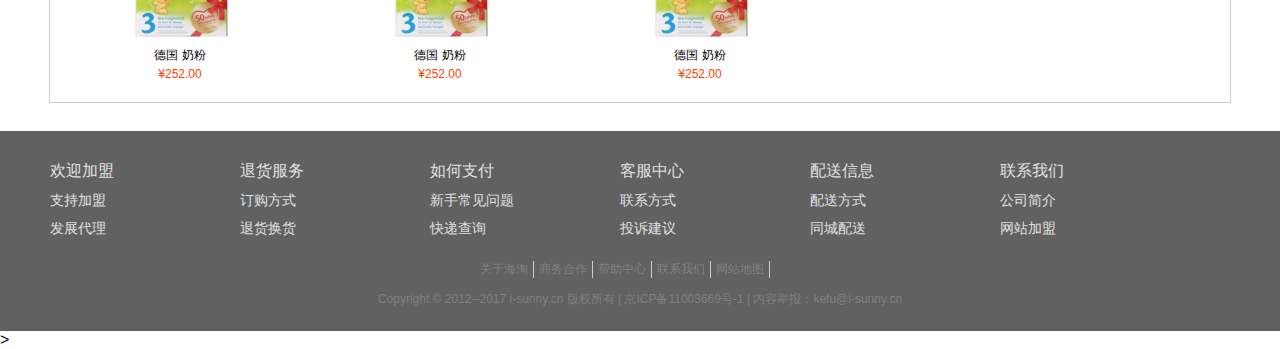
<file: yangguanghaitaoXXZ/html/xiangqingye.html>
<!DOCTYPE html>
<html>
	<head>
		<meta charset="UTF-8">
		<title></title>
		<link rel="stylesheet" type ="text/css" href="../css/xiangqingye.css">
	</head>
	<body>
		
		<div id = "right">
		</div>	
		<div clas="man">
			<div class= "man1">
				<a herf="javascript:;">
					<i><img src="../imgs/icon_03(2).png"></i>
					<span>用户中心</span>
				</a>
			</div>
			<div class= "man2">
				<a herf="javascript:;">
					<i><img src="../imgs/icon_06(2).png"></i>
					<span>购物车</span>
				</a>
			</div>
			<div class= "man3">
				<a herf="javascript:;">
					<i><img src="../imgs/icon_08(2).png"></i>
					<span>优惠券</span>
				</a>
			</div>
			<div class= "man4">
				<a herf="javascript:;">
					<i><img src="../imgs/jiantou.png"></i>
					<span>回到顶部</span>
				</a>
			</div>
		</div>
		<!--   头部样式 -->
		<!--   头部样式 -->
		<!--   头部样式 -->
		<header id="headerwrap">
			<div id = "header">
				<p id = "header_con">
					您好，欢迎光临阳光海淘
				</p>
				<ul id = "header_ul">
					<li><a  id = "change" href="zhuce.html">注册</a></li>
					<li><a  id = "hide" href="denglu.html">登录</a></li>
					<li><a herf="javascript:;"><img id="header_pho1" src="../imgs/qq.gif"></a></li>
					<li><a herf="javascript:;"><img id="header_pho2" src="../imgs/weixin.gif"></a></li>
					<li class = "weixin"><a herf="javascript:;"  >微信商城&nbsp;<img id="header_pho3" src="../imgs/jiantou_01.png"></a></li>
				</ul>
				<div id = "erweima">
					<img src = "../imgs/www.png">
				</div>
			</div>
		</header>
		
		
		<!--   列表NAV样式 -->
		<!--   列表NAV样式 -->
		<!--   列表NAV样式 -->
		<nav id = "navwrap">
			<div id = "nav">
				<div id = "nav_top">
					<div id = "nav_top_left">
						<a herf="index.html:;">
							<img  src="../imgs/logo.gif">
						</a>
					</div>
					
					<div id = "nav_top_center">
						<input type = "text" >
						<input type="button" value="搜索">
					</div>
					<div id = "nav_top_right">
						<a herf="javascript:;">
							<div id = "nav_top_right1">
							   <img src="../imgs/shopcar.png">
						    </div>
							<div id = "nav_top_right2">
								购物车 0 件
							</div>
						</a>
					</div>	
				</div>	
				<div id = "nav_bottom">
					<div id = "nav_bottom_left">
						<a herf="javascript:;">
							全部商品分类
						</a>
					</div>
					<div id = "nav_bottom_right">
						<ul>
							<li><a href="../index.html">首页</a></li>
							<li><a href="liebiao.html">母婴专区</a></li>
							<li><a href="liebiao.html">美妆个护</a></li>
							<li><a href="liebiao.html">数码家电</a></li>
							<li><a href="liebiao.html">家居用品</a></li>
							<li><a href="liebiao.html">环球美食</a></li>
							<li><a href="liebiao.html">营养保健</a></li>
							<li><a href="liebiao.html">运动户外</a></li>
						</ul>
					</div>
					
				</div>
			</div>
		</nav>
		
	    <!--详情-->
		<div id = "main">
			<a href="../index.html">首页</a>>><a href="liebiao.html">母婴专区</a>>><a href="liebiao.html">德国奶粉</a>
		</div>
	
	
	    <!--商品信息内容-->
	    <section id = "sectionwrap">
	    	<div id = "section">
	    		<div id = "section_top">
	    			<div id = "section_pic">
	    				<div id = "section_pic_big">
	    					<img src="../xiangqingye_imgs/middle.jpg" id="middleimg">
	    					<div id = "target"></div>
	    				</div>
	    				
	    				<div id = "section_pic_middle">
	    					<img src="../xiangqingye_imgs/big.jpg" id = "bigimg">
	    				</div>
	    				
	    				<div id = "section_pic_small">
	    					<img src="../xiangqingye_imgs/small.jpg">
	    				</div>
	    				<div id = "section_pic_bottom">
	    					<ul>
	    						<li>
	    							<img src="../xiangqingye_imgs/1.png">
	    						</li>
	    						<li>分享:</li>
	    						<li>
	    							<img src="../xiangqingye_imgs/2.gif">
	    						</li>
	    						<li>
	    							<img src="../xiangqingye_imgs/3.gif">
	    						</li>
	    						<li>
	    							<img src="../xiangqingye_imgs/4.gif">
	    						</li>
	    						<li>
	    							<img src="../xiangqingye_imgs/5.png">
	    						</li>
	    						<li>
	    							收藏此商品
	    						</li>
	    					</ul>	
	    				</div>
	    			</div>
	    			
	    			<div id = "section_con">
	    				<div id = "section_con_name">
	    					德国 奶粉 特福芬 
	    				</div>
	    				<div id = "section_con_price">
	    					售&nbsp;&nbsp;价: <span id = "spanprice">¥ 120.00</span>&nbsp;
	    					
	    				</div>
	    				<div id = "section_con_buy">
	    					<div id = "section_con_ps">
	    						配送至：<select>
	    							        <option>请选择配送区域</option>
	    							        <option>北京</option>
	    							        <option>上海</option>
	    						     </select>
	    						<span>免运费</span>     
	    					</div>
	    					<div id = "section_con_num">
	    						<span>销量：<i>0</i></span>
	    						<span>评价：<i>0</i>条</span>
	    					</div>
	    					<div id = "section_con_shopcar">
	    						<div class = "chosenum">
	    							<div>数量: </div>
	    							<div class = "num">1</div>
	    							<!--<div class = "jiantou">
	    								<div class = "jiantouup">
	    									^
	    								</div>
	    								<div class = "jiantoudown">
	    									<img src="../xiangqingye_imgs/down.png">
	    								</div>
	    							</div>-->
	    							<div>库存：884</div>
	    						</div>
	    						<div class = "buycar">
	    							<div class = "buy">
	    								<a href="javascript:;">立即购买</a>
	    							</div>
	    							<div class = "joincar">
	    								<a href="javascript:;">加入购物车</a>
	    							</div>
	    						</div>
	    					</div>
	    				</div>
	    			</div>
	    			
	    			<div id = "section_bz">
	    				<p>服务支持：</p>
	    				<img src="../xiangqingye_imgs/bz.jpg">
	    			</div>
	    		</div>
	    		
	    		<div id = "section_footer">
	    			<div id = "aside">
	    				<h2>热销推荐</h2>
	    				<div>
	    					<img src="../xiangqingye_imgs/open.jpg">
	    					<p>德国 防水眼线笔德国 防水眼线笔</p>
	    					<i>¥252.00</i>
	    				</div>
	    				<div>
	    					<img src="../xiangqingye_imgs/dpen.jpg">
	    					<p>德国 防水眼线笔德国 防水眼线笔</p>
	    					<i>¥252.00</i>
	    				</div>
	    			</div>
	    			<div id = "article">
	    				<div id = "xiding" style="z-index: 3;">
	    					<ul id = "xuanxiangka">
	    						<li>商品详情</li>
	    						<li>商品评价</li>
	    						<li>成交记录</li>
	    						<li>商品咨询</li>
	    					</ul>
	    				</div>
	    				<div id = "content">
	    					<ul id = "content_ul">
	    						<li id = "content_pic">
	    							<img src="../xiangqingye_imgs/11.jpg">

	    						</li>
	    						<li id = "content_talk">
	    							<ul>
	    								<li>全部评价</li>
	    								<li>好评</li>
	    								<li>中评</li>
	    								<li>差评</li>
	    								<li>有图</li>
	    							</ul>
	    						</li>
	    						<li id = "content_suc">
	    							<ul>
	    								<li>卖家</li>
	    								<li>数量</li>
	    								<li>款式和型号</li>
	    								<li>付款时间</li>
	    							</ul>
	    						</li>
	    						<li id = "content_ask">
	    							我要咨询？
	    						</li>
	    					</ul>
	    				</div>
	    			</div>
	    			
	    		</div> 		
	    	</div>	
	    </section>
		 <div id = "anotherwrap">
		 	<div id = "another">
		 		<h2>相关商品</h2>
		 		<ul>
		 			<li>
		 					<img src="../xiangqingye_imgs/1.jpg">
	    					<p>德国 奶粉</p>
	    					<i>¥252.00</i>
		 			</li>
		 			<li>
		 					<img src="../xiangqingye_imgs/1.jpg">
	    					<p>德国 奶粉</p>
	    					<i>¥252.00</i>
		 			</li>
		 			<li>
		 					<img src="../xiangqingye_imgs/1.jpg">
	    					<p>德国 奶粉</p>
	    					<i>¥252.00</i>
		 			</li>
		 		</ul>
		 	</div>
	    	
	    </div>
	<div id = "kongbai">
		
	</div>
	<footer id = "footerwrap">
			<div id = "footer">
				<div id="footer_top">
					<dl>
						<dt>欢迎加盟</dt>
						<dd><a herf="javascript:;">支持加盟 </a></dd>
						<dd><a herf="javascript:;">发展代理 </a></dd>
					</dl>
					<dl>
						<dt>退货服务</dt>
						<dd><a herf="javascript:;">订购方式 </a></dd>
						<dd><a herf="javascript:;">退货换货 </a></dd>
					</dl>
					<dl>
						<dt>如何支付</dt>
						<dd><a herf="javascript:;">新手常见问题 </a></dd>
						<dd><a herf="javascript:;">快递查询 </a></dd>
					</dl>
					<dl>
						<dt>客服中心</dt>
						<dd><a herf="javascript:;">联系方式 </a></dd>
						<dd><a herf="javascript:;">投诉建议 </a></dd>
					</dl>
					<dl>
						<dt>配送信息</dt>
						<dd><a herf="javascript:;">配送方式 </a></dd>
						<dd><a herf="javascript:;">同城配送 </a></dd>
					</dl>
					<dl>
						<dt>联系我们</dt>
						<dd><a herf="javascript:;">公司简介 </a></dd>
						<dd><a herf="javascript:;">网站加盟 </a></dd>
					</dl>
				</div>
				<div id="footer_center">
					<ul>
						<li><a herf="javascript:;">关于海淘</a></li>
						<li><a herf="javascript:;">商务合作</a></li>
						<li><a herf="javascript:;">帮助中心</a></li>
						<li><a herf="javascript:;">联系我们</a></li>
						<li><a herf="javascript:;">网站地图</a></li>
					</ul>
				</div>
				<div id="footer_bottom">
					Copyright © 2012--2017 i-sunny.cn 版权所有 | 京ICP备11003669号-1 | 内容举报：kefu@i-sunny.cn
				</div>
			</div>
		</footer>
	
	
	
	
	
	</body>
</html>
	<script src="../js/jquery-1.11.1.js"></script>
	<script src="../js/xiangqingye.js"></script>
	<script SRC="../js/cookie.js"></script>>
	<script src="../js/public.js"></script>
</file>
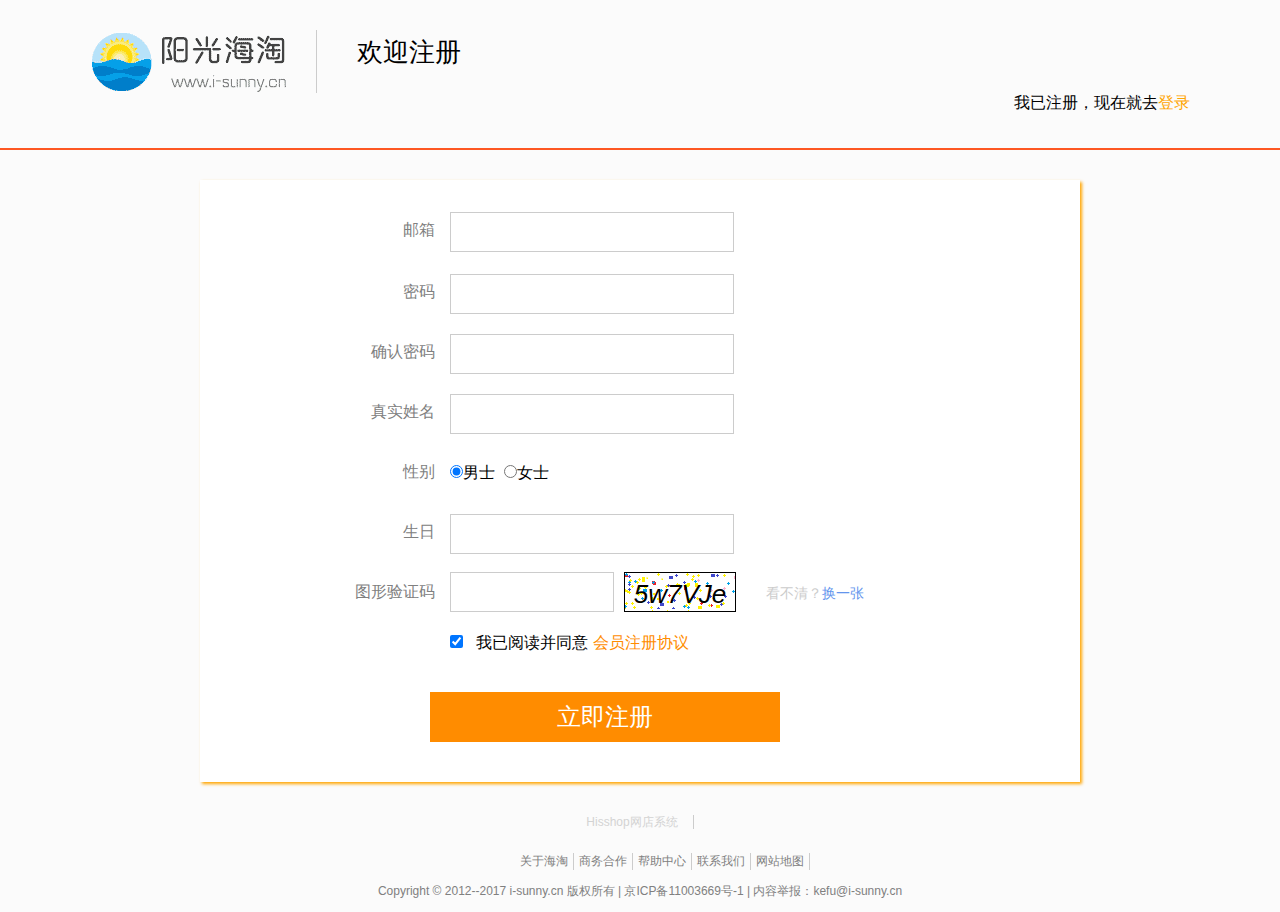
<file: yangguanghaitaoXXZ/html/zhuce.html>
<!DOCTYPE html>
<html>
	<head>
		<meta charset="UTF-8">
		<title></title>
		<link rel="stylesheet" href="../css/zhuce.css" />
	</head>
	<body>
		<!-- 注册页面头部样式 -->
		<header id = "headerwrap">
			<div id = "header">
				<div id = "header_logo">
					<div id = "header_logo_left">
						<a href="index.html">
							<img src="../zhuce_imgs/logo.gif">
						</a>
					</div>
					<div id = "header_logo_right">
						<p>欢迎注册</p>
					</div>
				</div>
				<div id = "header_bottom">
					<span>我已注册，现在就去<a href="denglu.html">登录</a></span>
				</div>
			</div>
		</header>
		
		<!-- 注册页面内容样式 -->
		<section id = "sectionwrap">
			<div id = "section">
				<div id = "zhuce">
						<div id = "form_ema">
							<i>邮箱</i><input id = "uema" type="text" value=""><span></span>
						</div>
						<div id = "form_pwd">
							<i>密码</i><input id = "upwd" type="text" value=""><span></span>
						</div>
						<div id = "form_qpwd">
							<i>确认密码</i><input id = "uqpwd" type="text" value=""><span></span>
						</div>
						<div id = "form_name">
							<i>真实姓名</i><input id = "uname" type="text" value=""><span></span>
						</div>
						<div id = "form_sex">
							<i>性别</i><input id = "uman" type="radio" name = "man" value="" checked="checked">男士&nbsp;
							<input type="radio" name = "man" value="">女士 <span></span>
						</div>
						<div id = "form_day">
							<i>生日</i><input id = "uday" type="text" value=""><span></span>
						</div>
						<div id = "form_yzm">
							<i>图形验证码</i><input id = "uyzm" type="text" value="">
							<div id = "yzm" style=" background:url(../zhuce_imgs/1.png) -10px -15px;font-style: italic; border: 1px solid black;display: inline-block;"></div>
							<span>看不清？<a id = "btn" href="javascript:;">换一张</a></span>
							<span class = "con"></span>
						</div>
						<div id = "form_agree">
							<input id = "ucheck" type="checkbox" checked="checked" >&nbsp;&nbsp;
							我已阅读并同意&nbsp;<a herf="javascript:;">会员注册协议</a>
						</div>
						<div id = "form_ck">
							<input id = "button" type="submit" value="立即注册">
						</div>
				</div>
			</div>
		</section>
		<footer id = "footerwrap">
			<div id = "footer">
				<div id = "footer_top">
					<a herf="javascript:;">Hisshop网店系统</a>
				</div>
				<div id="footer_center">
					<ul>
						<li><a herf="javascript:;">关于海淘</a></li>
						<li><a herf="javascript:;">商务合作</a></li>
						<li><a herf="javascript:;">帮助中心</a></li>
						<li><a herf="javascript:;">联系我们</a></li>
						<li><a herf="javascript:;">网站地图</a></li>
					</ul>
				</div>
				<div id="footer_bottom">
					Copyright © 2012--2017 i-sunny.cn 版权所有 | 京ICP备11003669号-1 | 内容举报：kefu@i-sunny.cn
				</div>
			</div>
		</footer>
	</body>
</html>
<script src="../js/public.js"></script>
<script src="../js/cookie.js"></script>
<script src="../js/jquery-1.11.1.js"></script>
<script src="../js/zhuce.js"></script>
</file>
<file: yangguanghaitaoXXZ/css/index.css>
html, body, div, p, ul, ol, li, dl, dt, dd, table, tr, td, th, caption, form, hr, h1, h2, h3, h4, h5, h6, input, img {
  margin: 0;
  padding: 0;
}

body,html {
  font-family: "微软雅黑",Arial;
  width: 100%;
}

a {
  text-decoration: none;
}

ul, li {
  list-style: none;
}

img {
  border: none;
  display: inline-block;
} 

/* 头部样式  */
#headerwrap{
	height: 41px;
	width: 100%;
	border-bottom: 1px solid #ccc;
	background: #f5f5f5;;
}

#header{
	width: 1180px;
	height: 40px;
	/*background: black;*/
	margin: auto;
	font-size: 14px;
	position: relative;
	
}

#header_con{
	height: 40px;
	width: 155px;
	text-align: center;
	line-height: 40px;
	font-size: 14px;
	float: left;
}

#header_ul{
	float: right;
}

#header_ul>li{
	float: left;
}

#change{
	line-height: 40px;
}

#hide{
	line-height: 40px;
}

#header_ul>li>a{
	height: 40px;
	line-height: 40px;
	text-align: center;
	color: black;
	padding-left: 5px;
}

#header_ul>li>a:nth-child(1):hover{
	color: orange;
}

#header_ul>li>a:nth-child(2):hover{
	color: orange;
}

#header_pho1{
	margin-top: 4px;
}

#header_pho2{
	margin-top: 4px;
}

#header_pho3{
	margin-top: 4px;
}

#header_ul>li:nth-child(5){
	margin-left: 15px;
}

#header_ul>li:nth-child(4){
	margin-left: 15px;
}

#header_ul>li:nth-child(3){
	margin-left: 15px;
}

#header_ul>li:nth-child(2){
	margin-left: 25px;
}

#erweima{
	width: 70px;
	height: 70px;
	position: absolute;
	left: 1110px;
	top: 40px;
	display: none;
}

#erweima>img{
	width: 100%;
	height: 100%;
}
/* NAV样式 列表 */
#navwrap{
	width: 100%;
	height: 145px;
	border-bottom: 2px solid #fe5722;
}

#nav{
	width: 1180px;
	height: 145px;
	margin: auto;
	
}

#nav_top{
	height: 93px;
	width: 100%;
	
}

#nav_bootom{
	height: 42px;
	width: 100%;
	background: green;
}

#nav_top_left{
	height: 60px;
	line-height: 90px;
	width: 200px;
	font-size: 42px;
	padding-top: 14px;
	float: left;
	overflow: hidden;
}

#nav_top_left>a>img{
	margin-top: 16px;
	width: 100%;
	overflow: hidden;
}

#nav_top_center{
	height: 60px;
	line-height: 60px;
	font-size: 32px;
	margin-top: 25px;
	float: left;
	overflow: hidden;
	margin-left: 223px;
}

#nav_top_center>input:nth-child(1){
	width: 390px;
	height: 31px;
	border: 2px solid #fe5722;
	float: left;
	margin-top: 13px;
	background: url(../imgs/search.png) no-repeat;
	background-position: 8px 8px;
}

#nav_top_center>input:nth-child(2){
	width: 93px;
	height: 35px;
	margin-top: 13px;
	border: 2px solid red;
	background: red;
	color: white;
	font-size: 16px;
	float: left;
}

#nav_top_right{
	height: 35px;
	width:165px;
	margin-top: 35px;
	float: right;
	background: #f5f5f5;
}

#nav_top_right1{
	float: left;
	height: 35px;
	line-height: 35px;
	padding-left: 18px;
	padding-top: 3px;
}

#nav_top_right2{
	float: left;
	height: 35px;
	width: 110px;
	font-size: 14px;
	color: black;
	line-height: 35px;
	padding-left: 8px;
	background: url(../imgs/youjiantou.png) no-repeat;
	background-position: 100px 12px;
}

#nav_bottom{
	width: 1180px;
	height: 40px;
	margin-top: 12px;
}

#nav_bottom_left{
	float: left;
	width: 220px;
	height: 40px;
	background: #fe5722;
	text-align: center;
}
#nav_bottom_left>a{
	/*display: block;*/
	color: white;
	font-size: 16px;
	height: 40px;
	line-height: 40px;
	
}

#nav_bottom_right{
	float: left;
}

#nav_bottom_right>ul>li{
	float: left;
	
}

#nav_bottom_right>ul>li>a{
	margin: 0 26px;
	height: 40px;
	line-height: 40px;
	color: black;
}

#nav_bottom_right>ul>li>a:hover{
	color: #fe5722;
}


/* banner样式 列表 *//* banner样式 列表 *//* banner样式 列表 */

/* banner样式 列表 *//* banner样式 列表 */
#bannerwrap{
	width: 100%;
	height: 400px;
	background: url(../imgs/1.png) no-repeat;
	background-position:center ;
}

#banner{
	height: 400px;
	width: 1180px;
	margin: auto;
	position: relative;
}

#banner_left{
	width: 220px;
	height: 400px;
	float: left;
	background: white;
	position: absolute;
}

#banner_left>ul>li{
	height: 30px;
	width: 197px;
	padding-left: 23px;
	padding-top: 8px;
}

#banner_left>ul>li>a{
	display: block;
	float: left;
	color: black;
	width: 175px;	
	font-size: 14px;
}

#banner_center{
	width: 130px;
	height: 25px;
	background: gray;
	opacity: 0.5;
	border-radius: 20px;
	position: absolute;
	left: 520px;
	top:350px;
}
#banner_center>ul>li{
	float: left;
	height: 10px;
}

#banner_center>ul>li>.current{
  background: red;	
}

#banner_center>ul>li>a{
	display: block;
	width: 10px;
	height: 10px;
	background: white;
	border-radius: 50%;
	line-height: 10px;
	margin-top: 7px;
	text-align: center;
	margin-left: 13px;
}

#banner_right{
	width: 200px;
	height: 380px;
	float: right;
	position: absolute;
	left: 960px;
	top: 0px;
	background: red;
	background: black;
	opacity: 0.4;
	padding: 10px;
}

#banner_right_1{
	background: white;
	width: 200px;
	height: 380px;
	position: absolute;
	left: 970px;
	top: 10px;
}

#banner_pho1{
	position: absolute;
	left: 20px;
	top:-5px;
}

#banner_right_top{
	width: 200px;
	height: 160px;
	border-bottom: 1px solid #ccc;
	padding-top: 40px;
	padding-left: 20px;
}

#banner_right_top>ul>li>a{
	font-size: 12px;
	color: black;
	margin: 5px;
}

#banner_right_bottom{
	position: relative;
}

#banner_right_bottom>p{
	display: block;
	font-size: 16px;
	margin-left: 10px;
}

#banner_right_bottom>span{
	margin-left: 10px;
	font-size: 14px;
	color: skyblue;
}

#banner_pho2{
	position: absolute;
	left: 65px;
	top: 45px;
}

#banner_content{
	width: 676px;
	height: 338px;
	border: 2px solid orange;
	border-top: none;
	position: absolute;
	background: white;
	left: 220px;
	top: 0px;
	display: none;
	padding: 30px;
}

#banner_content_ul>li{
	display: none;
}


.banner_content{
	font-size: 12px;
	color: #gray;
	width: 736px;
	height: 80px;
}

.banner_content>h4{
	float: left;
	display: inline-block;
	color: 14px;
}

.banner_content>ul{
  /*float: left;*/	
}

.banner_content>ul>li{
	float: left;
	margin-top:30px ;
	margin-left: 20px;
}

.banner_content>ul>li>a{
	color: black;
}





#sectionwrap{
	width: 100%;
	height:3000px;
	background: #F5F5F5;
}

#section{
	margin: auto;
	height: 3000px;
	width: 1180px;
}

#sec_top{
	padding: 20px 0;
	height: 180px;
}

#sec_top>ul>li{
	float: left;
	width: 280px;
	height: 180px;
	margin-right: 20px;
}

#sec_top>ul>li:nth-child(4){
	margin-right: 0;
}

#sec_top>ul>li>img{
	height: 100%;
	width: 100%;
}

#sec_center{
	width: 100%;
	height: 400px;
	
}

#sec_center_left{
	width: 940px;
	height: 400px;
	background: white;
	float: left;
}

.sec_center_left01{
	width: 940px;
	height: 50px;
	padding: 0 10px;
}

.sec_center_left01>span{
	margin-left: 15px;
	
}

.sec_center_left01>img{
	margin-top: 15px;
	padding-left: 12px;
	/*margin-left: 5px;*/
}

.sec_center_left01>p{
	float: right;
	margin-right: 30px;
	margin-top: 15px;
}

.sec_center_left01>p>a:hover{
	color: orange;
}

.sec_center_left02{
	height: 350px;
	width:940px;
	padding-left: 5px;
}

.sec_center_left02>ul>li{
	float: left;
	margin: 0 3px;
	text-align: center;
}

.sec_center_left02>ul>li>h4>a{
	color: black;
	font-size: 12px;
}

.sec_center_left02>ul>li>span{
	color: orange;
	font-size:14px ;
	
}

.sec_center_left02>ul>li>span>p{
	font-size: 12px;
	color:lightgray;
	text-decoration: line-through;
	}
	
.sec_center_left02>ul>li>h3{
	font-size: 14px;
}	

.sec_center_left02>ul>li>h3>.sec_pho1{
	padding-top: 5px;
	margin-right: 5px;
}

#sec_center_right{
	float: right;
	background: white;
	height: 355px;
	width: 220px;
	padding-top: 10px;
}

#sec_center_right>p{
	margin-left: 20px;
	font-size: 14px;
}

#sec_center_right>h4{
	font-size: 18px;
	color: orange;
	text-align: center;
}

#sec_center_right>span{
	display: block;
	font-size: 12px;
	text-align: center;
	color:lightgray;
	text-decoration: line-through;
}

#sec_center_right1{
	height: 40px;
	width: 180px;
	background: #ff5722;
	margin-left: 15px;
}

#sec_center_right1>a{
	display: block;
	height: 40px;
	font-size: 20px;
	color: white;
	text-align: center;
	line-height: 40px;
}


/* banner样式 列表 *//* banner样式 列表 */
#section_top{
	margin-top: 20px;
	background: white;
	height: 365px;
}

#section_top_top{
	height: 52px;
}

#section_top_top>ul>li{
	float: left;
	background: whitesmoke;
	padding-top: 10px;
	padding-bottom: 10px;
}

#section_top_top>ul>li>a{
	font-size: 20px;
	color: black;
	padding:0  65px;
	padding-top: 10px;
	padding-bottom: 10px;
}

#section_top_top>ul>li>.active{
	border-top: 2px solid #ff5722;
	background: white;
}



/*#section_top_top>ul>li:nth-child(1)>a{
	border-top: 2px solid #ff5722;
	background: white;
}*/

#section_top_bottom{
	height: 315px;
}

#section_top_bottom>ul>li{
	float: left;
	margin-top: 10px;
}

#section_top_bottom>ul>li>p{
	text-align: center;
	margin-top: 5px;
}

#section_top_bottom>ul>li>p:hover{
	color: orange;
}

#section_top_bottom>ul>li>span{
	display: block;
	text-align: center;
	color: orange;
	font-size: 18px;
	margin-top: 15px;
}



/* banner样式 列表 *//* banner样式 列表 */
#section_center{
	height: 640px;
	margin-top: 20px;
}

#section_center_top{
	font-size: 16px;
 margin-bottom: 10px;
 mar
}


#section_center_top>p{
	margin-left: 50px;
}
#section_center_top>img{
	float: left;
}

#section_center_bottom{
	height: 600px;
}

#section_center_bottom_left{
	height: 600px;
	width: 220px;
	float: left;
	margin-right: 20px;
	margin-bottom: 20px;
}

#section_center_bottom_center{
	height: 620px;
	width: 720px;
	float: left;
}

#section_center_bottom_center>ul>li{
	float: left;
	height: 290px;
	width: 220px;
	background: white;
	margin-right: 20px;
	margin-bottom: 20px;
	text-align: center;
}

#section_center_bottom_center>ul>li:hover{
	 box-shadow: 8px 18px 13px lightgray;
}

#section_center_bottom_center>ul>li>p:hover{
	color: orange;
}

#section_center_bottom_center>ul>li>span{
	display: block;
	text-align: center;
	color: orange;
	font-size: 16px;
	margin-top: 15px;
}

#section_center_bottom_right{
	height: 600px;
	width: 220px;
	background: white;
	float: left;
}

#section_center_bottom_right>h4{
	height: 47px;
	line-height: 47px;
	text-align: center;
	font-size: 16px;
	color: darkorange;
}

#section_center_bottom_right>ul>li{
	padding-left: 20px;
}

#section_center_bottom_right>ul>li>a{
  color: black;	
}

#section_center_bottom_right>ul>li>a>div{
   margin-left: 25px;	
}

#section_center_bottom_right>ul>li>a>div>span{
	display: block;
  font-size: 12px;	
}

#section_center_bottom_right>ul>li>a>div>p{
	display: block;
  font-size: 12px;	
  margin-top: 5px;
}

#section_center_bottom_right>ul>li>.section_center_bottom_right_01{
	height: 16px;
	width: 16px;
	background: orangered;
	font-size: 12px;
	float: left;
	text-align: center;
	color: white;
}

#section_center_bottom_right>ul>li>a>img{
	float: left;
}

#section_center_bottom_right>ul>li>.section_center_bottom_right_02{
	height: 16px;
	width: 16px;
	background: lightgray;
	font-size: 12px;
	float: left;
	text-align: center;
	color: white;
}

#section_center_bottom_right>ul>li:nth-child(1){
	height: 102px;
}

#section_center_bottom_right>ul>li:nth-child(2){
	height: 102px;
}
#section_center_bottom_right>ul>li:nth-child(3){
	height: 102px;
}
#section_center_bottom_right>ul>li:nth-child(4){
	height: 84px;
}
#section_center_bottom_right>ul>li:nth-child(5){
	height: 84px;
}
#section_center_bottom_right>ul>li:nth-child(6){
	height: 84px;
}



#sec_guanggao{
	height: 90px;
	margin-bottom:30px;
}




/* banner样式 列表 *//* banner样式 列表 */
#section_bottom{
	height: 640px;
	margin-top: 20px;
}

#section_bottom_top{
	font-size: 16px;
 margin-bottom: 10px;
 mar
}


#section_bottom_top>p{
	margin-left: 50px;
}
#section_bottom_top>img{
	float: left;
}

#section_bottom_bottom{
	height: 600px;
}

#section_bottom_bottom_left{
	height: 600px;
	width: 220px;
	float: left;
	margin-right: 20px;
	margin-bottom: 20px;
}

#section_bottom_bottom_center{
	height: 620px;
	width: 720px;
	float: left;
}

#section_bottom_bottom_center>ul>li{
	float: left;
	height: 290px;
	width: 220px;
	background: white;
	margin-right: 20px;
	margin-bottom: 20px;
	text-align: center;
}

#section_bottom_bottom_center>ul>li:hover{
	 box-shadow: 8px 18px 13px lightgray;
}

#section_bottom_bottom_center>ul>li>p:hover{
	color: orange;
}

#section_bottom_bottom_center>ul>li>span{
	display: block;
	text-align: center;
	color: orange;
	font-size: 16px;
	margin-top: 15px;
}

#section_bottom_bottom_right{
	height: 600px;
	width: 220px;
	background: white;
	float: left;
}

#section_bottom_bottom_right>h4{
	height: 47px;
	line-height: 47px;
	text-align: center;
	font-size: 16px;
	color: darkorange;
}

#section_bottom_bottom_right>ul>li{
	padding-left: 20px;
}

#section_bottom_bottom_right>ul>li>a{
  color: black;	
}

#section_bottom_bottom_right>ul>li>a>div{
   margin-left: 25px;	
}

#section_bottom_bottom_right>ul>li>a>div>span{
	display: block;
  font-size: 12px;	
}

#section_bottom_bottom_right>ul>li>a>div>p{
	display: block;
  font-size: 12px;	
  margin-top: 5px;
}

#section_bottom_bottom_right>ul>li>.section_bottom_bottom_right_01{
	height: 16px;
	width: 16px;
	background: orangered;
	font-size: 12px;
	float: left;
	text-align: center;
	color: white;
}

#section_bottom_bottom_right>ul>li>a>img{
	float: left;
}

#section_bottom_bottom_right>ul>li>.section_bottom_bottom_right_02{
	height: 16px;
	width: 16px;
	background: lightgray;
	font-size: 12px;
	float: left;
	text-align: center;
	color: white;
}

#section_bottom_bottom_right>ul>li:nth-child(1){
	height: 102px;
}

#section_bottom_bottom_right>ul>li:nth-child(2){
	height: 102px;
}
#section_bottom_bottom_right>ul>li:nth-child(3){
	height: 102px;
}
#section_bottom_bottom_right>ul>li:nth-child(4){
	height: 84px;
}
#section_bottom_bottom_right>ul>li:nth-child(5){
	height: 84px;
}
#section_bottom_bottom_right>ul>li:nth-child(6){
	height: 84px;
}

#sec_guanggao{
	height: 90px;
	margin-bottom:30px;
}

#guesslike{
	height: 71px;
	margin-bottom: 20px;
}

#like{
	height: 31px;
	width:350px;
	margin: auto;
	/*border-bottom:1px solid lightgray ;*/
	background: url(../imgs/ad_39.jpg) no-repeat;
	background-position: 98px 6px;
}

#like>h3{
	text-align: center;
	line-height: 31px;
}

#news{
	height: 340px;
	margin-bottom: 30px;
	background: white;
}

#news_left{
	width: 439px;
	height: 340px;
	float: left;
}

#news_left>a>img{
	width: 100%;
	height: 100%;
}

#news_center{
	height: 320px;
	width: 290px;
	float: left;
	padding: 0 20px;
	padding-top: 20px;
	border-right: 1px solid #CCCCCC;
}

#news_center>h3{
	font-size: 16px;
	margin-bottom: 10px;
}

#news_center>ul>li>a{
	font-size: 14px;
	display: block;
	color: black;
	margin-bottom: 20px;
	color:darkgray;
}
#news_right{
	float: right;
	width: 401px;
	height: 340px;
	padding-top: 20px;
}

#news_right>h4{
	margin-left: 15px;
}


#news_right>img{
	margin-left: 25px;
}



/* footer样式 列表 *//* footer样式 列表 */
#footerwrap{
	height: 200px;
	width: 100%;
	background: #616161;
}

#footer{
	height: 170px;
	width: 1180px;
	margin: auto;
	padding-top: 30px;
}

#footer_top{
  width: 100%;	
  height: 100px;
}

#footer_top>dl{
	color: #e0e0e0;
	float: left;
	width: 190px;
	font-size: 16px;
}

#footer_top>dl>dd>a{
	color: #e0e0e0;
	font-size: 14px;
	display: block;
	margin-top: 10px;
}

#footer_top>dl>dd>a:hover{
	color: darkorange;
}

#footer_center{
	height: 30px;
	width: 750px;
	padding-left: 430px;
	
}

#footer_center>ul{
	margin: auto;
}

#footer_center>ul>li{
	float: left;
	height: 30px;
}

#footer_center>ul>li>a{
	display: block;
	color: gray;
	font-size: 12px;
	margin-right: 5px;
	border-right: 1px solid #ccc;
	padding-right: 5px;
}

#footer_center>ul>li>a:hover{
	color: darkorange;
}

#footer_bottom{
	font-size: 12px;
	color: gray;
	text-align: center;
}


#right{
	height: 100%;
	width: 6px;
	background: black;
	position: fixed;
	top: 0px;
	left: 99.5%;
}

.main>.main1{
	background: red;
}

.man1{
	height: 30px;
	width: 30px;
	background: black;
	/*opacity: 0.7;*/
	position: fixed;
	top: 329px;
	left: 97.2%;
	text-align: center;
	line-height: 32px;
}

.man2{
	height: 30px;
	width: 30px;
	background: black;
	position: fixed;
	top: 360px;
	left: 97.2%;
	text-align: center;
	line-height: 32px;
}

.man3{
	height: 30px;
	width: 30px;
	background: black;
	position: fixed;
	top: 391px;
	left: 97.2%;
	text-align: center;
	line-height: 32px;
}

.man4{
	height: 40px;
	width: 40px;
	background: black;
	position: fixed;
	top: 654px;
	left: 96.4%;
	text-align: center;
	line-height: 50px;
}

.man1>a{
	color: white;
}

.man2>a{
	color: white;
}

.man3>a{
	color: white;
}

.man4>a{
	color: white;
}
.man1>a>span{
	height: 30px;
	width: 80px;
	background: black;
	position: absolute;
	top: 0;
	left: 50px;
}

.man2>a>span{
	height: 30px;
	width: 80px;
	background: black;
	position: absolute;
	top: 0;
	left: 50px;
}

.man3>a>span{
	height: 30px;
	width: 80px;
	background: black;
	position: absolute;
	top: 0;
	left: 50px;
}

.man4>a>span{
	height: 50px;
	width: 80px;
	background: black;
	position: absolute;
	top: 0;
	left: 40px;
}
</file>
<file: yangguanghaitaoXXZ/css/denglu.css>
html, body, div, p, ul, ol, li, dl, dt, dd, table, tr, td, th, caption, form, hr, h1, h2, h3, h4, h5, h6, input, img {
  margin: 0;
  padding: 0;
}

body,html {
  font-family: "微软雅黑",Arial;
  width: 100%;
  background: #fbfbfb;
}

a {
  text-decoration: none;
}

ul, li {
  list-style: none;
}

img {
  border: none;
  display: inline-block;
} 

i,em{
	font-style: normal;
}

/* 注册页面头部样式 */
#headerwrap{
	width:100%;
	height: 118px;
}

#header{
	width: 1100px;
	height: 118px;
	margin: auto;
	padding-top: 30px;
}

#header_logo{
	width: 1100px;
	height: 63px;
	/*margin-top: 30px;*/
}

#header_logo_left{
	width: 226px;
	height: 63px;
	border-right: 1px solid #ccc;
	float: left;
}

#header_logo_right{
	font-size: 26px;
	margin-left: 20px;
	float: left;
}

#header_logo_right>p{
	display: block;
	margin-left: 20px;
	margin-top: 5px;
}

#header_bottom{
	height: 28px;
	width: 1100px;
	font-size: 16px;
}

#header_bottom>span{
	float: right;
}

#header_bottom>span>a{
	color: orange;
}


/*注册页面内容样式*/
#sectionwrap{
	height: 440px;
	width: 100%;
	background: red;
	margin-bottom: 30px;
	background: url(../denglu_imgs/bg.jpg);
	background-position:center ;
}

#section{
	height: 440px;
	width: 1199px;
	margin: auto;
	position: relative;
}

#sec{
	width: 318px;
	height: 340px;
	background: white;
	position: absolute;
	left: 750px;
	top: 40px;
	padding: 20px;
}

#sec_top{
	width: 305px;
	height: 52px;
}

#sec_top p {
	float: left;
	font-size: 18px;
}

#sec_top a{
	float: right;
	color:cornflowerblue;
	font-size: 14px;
}

#uname{
	width: 302px;
	height: 40px;
	border: 1px solid #CCCCCC;
	margin-bottom: 20px;
}

#upwd{
	width: 302px;
	height: 40px;
	border: 1px solid #CCCCCC;
	margin-bottom: 20px;
}

#login{
	font-size: 12px;
	width: 305px;
	margin-bottom:50px;
}

#login span{
	float: left;
}

#login a{
	float: right;
	color: black;
}

#button{
	width: 300px;
	height: 40px;
	background: #ff5500;
	border: none;
	margin-bottom: 20px;
}

#sec_bottom{
	font-size: 14px;
	color: lightgray;
}

#sec_bottom p{
	margin-bottom: 8px;
}









/*脚部信息*/
#footerwrap{
	width: 100%;
	height: 100px;
}

#footer{
	width: 1100px;
	margin: auto;
}

#footer_top{
	height: 21px;
	width: 1100px;
	text-align: center;
	margin-bottom: 20px;
}

#footer_top>a{
	font-size: 12px;
	color: lightgray;
	padding-right: 15px;
	border-right: 1px solid #ccc;
}

#footer_top>a:hover{
	color: coral;
}

#footer_center{
	height: 30px;
	width: 750px;
	padding-left: 430px;
	
}

#footer_center>ul{
	margin: auto;
}

#footer_center>ul>li{
	float: left;
	height: 30px;
}

#footer_center>ul>li>a{
	display: block;
	color: gray;
	font-size: 12px;
	margin-right: 5px;
	border-right: 1px solid #ccc;
	padding-right: 5px;
}

#footer_center>ul>li>a:hover{
	color: darkorange;
}

#footer_bottom{
	font-size: 12px;
	color: gray;
	text-align: center;
}
</file>
<file: yangguanghaitaoXXZ/css/liebiao.css>
html, body, div, p, ul, ol, li, dl, dt, dd, table, tr, td, th, caption, form, hr, h1, h2, h3, h4, h5, h6, input, img {
  margin: 0;
  padding: 0;
}

body,html {
  font-family: "微软雅黑",Arial;
  width: 100%;
}

a {
  text-decoration: none;
}

ul, li {
  list-style: none;
}

img {
  border: none;
  display: inline-block;
} 

i,em {
	font-style: normal;
}
#right{
	height: 100%;
	width: 6px;
	background: black;
	position: fixed;
	top: 0px;
	left: 99.5%;
}

.main>.main1{
	background: red;
}

.man1{
	height: 30px;
	width: 30px;
	background: black;
	/*opacity: 0.7;*/
	position: fixed;
	top: 329px;
	left: 97.2%;
	text-align: center;
	line-height: 32px;
}

.man2{
	height: 30px;
	width: 30px;
	background: black;
	position: fixed;
	top: 360px;
	left: 97.2%;
	text-align: center;
	line-height: 32px;
}

.man3{
	height: 30px;
	width: 30px;
	background: black;
	position: fixed;
	top: 391px;
	left: 97.2%;
	text-align: center;
	line-height: 32px;
}

.man4{
	height: 40px;
	width: 40px;
	background: black;
	position: fixed;
	top: 654px;
	left: 96.4%;
	text-align: center;
	line-height: 50px;
}

.man1>a{
	color: white;
}

.man2>a{
	color: white;
}

.man3>a{
	color: white;
}

.man4>a{
	color: white;
}
.man1>a>span{
	height: 30px;
	width: 80px;
	background: black;
	position: absolute;
	top: 0;
	left: 50px;
}

.man2>a>span{
	height: 30px;
	width: 80px;
	background: black;
	position: absolute;
	top: 0;
	left: 50px;
}

.man3>a>span{
	height: 30px;
	width: 80px;
	background: black;
	position: absolute;
	top: 0;
	left: 50px;
}

.man4>a>span{
	height: 50px;
	width: 80px;
	background: black;
	position: absolute;
	top: 0;
	left: 40px;
}
/* 头部样式  */
#headerwrap{
	height: 41px;
	width: 100%;
	border-bottom: 1px solid #ccc;
	background: #f5f5f5;;
}

#header{
	width: 1180px;
	height: 40px;
	/*background: black;*/
	margin: auto;
	font-size: 14px;
	position: relative;
	
}

#header_con{
	height: 40px;
	width: 155px;
	text-align: center;
	line-height: 40px;
	font-size: 14px;
	float: left;
}

#header_ul{
	float: right;
}

#header_ul>li{
	float: left;
}

#header_ul>li>a{
	height: 40px;
	line-height: 40px;
	text-align: center;
	color: black;
	padding-left: 5px;
}

#header_ul>li>a:nth-child(1):hover{
	color: orange;
}

#header_ul>li>a:nth-child(2):hover{
	color: orange;
}

#header_pho1{
	margin-top: 4px;
}

#header_pho2{
	margin-top: 4px;
}

#header_pho3{
	margin-top: 4px;
}

#header_ul>li:nth-child(5){
	margin-left: 15px;
}

#header_ul>li:nth-child(4){
	margin-left: 15px;
}

#header_ul>li:nth-child(3){
	margin-left: 15px;
}

#header_ul>li:nth-child(2){
	margin-left: 25px;
}

#erweima{
	width: 70px;
	height: 70px;
	position: absolute;
	left: 1110px;
	top: 40px;
	display: none;
}

#erweima>img{
	width: 100%;
	height: 100%;
}
/* NAV样式 列表 */
#navwrap{
	width: 100%;
	height: 145px;
	border-bottom: 2px solid #fe5722;
}

#nav{
	width: 1180px;
	height: 145px;
	margin: auto;
	
}

#nav_top{
	height: 93px;
	width: 100%;
	
}

#nav_bootom{
	height: 42px;
	width: 100%;
	background: green;
}

#nav_top_left{
	height: 60px;
	line-height: 90px;
	width: 200px;
	font-size: 42px;
	padding-top: 14px;
	float: left;
	overflow: hidden;
}

#nav_top_left>a>img{
	margin-top: 16px;
	width: 100%;
	overflow: hidden;
}

#nav_top_center{
	height: 60px;
	line-height: 60px;
	font-size: 32px;
	margin-top: 25px;
	float: left;
	overflow: hidden;
	margin-left: 223px;
}

#nav_top_center>input:nth-child(1){
	width: 390px;
	height: 31px;
	border: 2px solid #fe5722;
	float: left;
	margin-top: 13px;
	background: url(../imgs/search.png) no-repeat;
	background-position: 8px 8px;
}

#nav_top_center>input:nth-child(2){
	width: 93px;
	height: 35px;
	margin-top: 13px;
	border: 2px solid red;
	background: red;
	color: white;
	font-size: 16px;
	float: left;
}

#nav_top_right{
	height: 35px;
	width:165px;
	margin-top: 35px;
	float: right;
	background: #f5f5f5;
}

#nav_top_right1{
	float: left;
	height: 35px;
	line-height: 35px;
	padding-left: 18px;
	padding-top: 3px;
}

#nav_top_right2{
	float: left;
	height: 35px;
	width: 110px;
	font-size: 14px;
	color: black;
	line-height: 35px;
	padding-left: 8px;
	background: url(../imgs/youjiantou.png) no-repeat;
	background-position: 100px 12px;
}

#nav_bottom{
	width: 1180px;
	height: 40px;
	margin-top: 12px;
}

#nav_bottom_left{
	float: left;
	width: 220px;
	height: 40px;
	background: #fe5722;
	text-align: center;
}
#nav_bottom_left>a{
	/*display: block;*/
	color: white;
	font-size: 16px;
	height: 40px;
	line-height: 40px;
	
}

#nav_bottom_right{
	float: left;
}

#nav_bottom_right>ul>li{
	float: left;
	
}

#nav_bottom_right>ul>li>a{
	margin: 0 26px;
	height: 40px;
	line-height: 40px;
	color: black;
}

#nav_bottom_right>ul>li>a:hover{
	color: #fe5722;
}


/* 详情 */

#main{
	width: 1180px;
	height: 22px;
	margin: auto;
	margin-top: 10px;
	font-size: 12px;
}

#main>a{
	color: black;
}


/*主要内容 section*/

#sectionwrap{
	width: 100%;
	height: 1970px;
}

#section{
	width: 1180px;
	height: 1970px;
	margin: auto;
}

#article{
	width: 210px;
	height: 1970px;
	margin-right: 10px;
	float: left;
	border-top: 2px solid orange;
}


#article_top{
	height: 441px;
	width: 208px;
	border: 1px solid #A9A9A9;
}

#article_top .article_top_h2{
	font-size: 16px;
	height: 32px;
	width: 188px;
	padding-left: 20px;
	line-height: 32px;
	border-bottom: 1px solid #A9A9A9;
	color:grey
}

#article_top .article_top_con{
	width: 188px;
	height: 90px;
	padding-left: 20px;
	border-bottom: 1px solid #A9A9A9;
}

#article_top .article_top_con>a{
	font-size: 12px;
	display: block;
	width: 80px;
	height: 24px;
	color: black;
	float: left;
	margin-top: 6px;
}

#article_top .article_top_con>a:hover{
	color: orangered;
}

.article_top_p{
	height: 16px;
	width: 208px;
	border-bottom: 1px solid #A9A9A9;
}


#article_center{
	margin-top: 20px;
	border-top: 2px solid orange;
	border-bottom: 1px solid #A9A9A9;
	border-left: 1px solid #A9A9A9;
	border-right: 1px solid #A9A9A9;
	height: 324px;
	width: 208px;;
	margin-bottom: 10px;
}

#article_center_h2{
	font-size: 16px;
	height: 32px;
	width: 188px;
	padding-left: 20px;
	line-height: 32px;
	border-bottom: 1px solid #A9A9A9;
	color:grey
}

#article_center_ul li {
	margin-left: 10px;
	height: 41px;
	margin-right:10px ;
	border-top: 1px dashed gray;
	line-height: 41px;
}

#article_center_ul li>a{
	font-size: 14px;
	color: lightslategrey;
	margin-left: 5px;
	
}

#article_center_ul li:nth-child(1){
	height: 70px;
	border: none;
	padding-top: 5px;
}

#article_center_ul li:nth-child(1)>img{
	float: left;
}

#article_center_ul li:nth-child(1)>i{
	color: orangered;
	float: left;
}

#article_center_ul li:nth-child(2)>i{
	color: orangered;
}
#article_center_ul li:nth-child(3)>i{
	color: orangered;
}
#article_center_ul li:nth-child(1) div{
	float: left;
}

#flawer{
	height: 60px;
}


#article_bottom{
	height: 782px;
	width: 208px;
	margin-top: 20px;
	border-top: 2px solid orange;
	border-bottom: 1px solid #A9A9A9;
	border-left: 1px solid #A9A9A9;
	border-right: 1px solid #A9A9A9;
	height: 763px;
	width: 208px;;
	margin-bottom: 10px;
}


#article_bottom_h2{
	font-size: 16px;
	height: 32px;
	width: 188px;
	padding-left: 20px;
	line-height: 32px;
	border-bottom: 1px solid #A9A9A9;
	color:grey
}

#article_bottom_ul{
	height: 683px;
	border-bottom: 1px dashed gray;
}

#article_bottom_ul>li{
	width: 208px;
	height: 126px;
	text-align: center;
	margin-top: 10px;
	font-size: 12px;
}

#article_bottom_ul>li>div{
	height: 80px;
	width: 80px;
	
}

#article_bottom_ul>li>div>a>img{
	width: 100%;
	height: 100%;
	margin-left: 60px;
}

#article_bottom_ul>li>a{
	color: darkgray;
}

#article_bottom_ul>li>p{
	color: orangered;
}

#article_bottom_ul>li>p>span{
	color: gray;
	text-decoration: line-through;
}


#clear{
	font-size: 14px;
	height: 20px;
	width: 210px;
	text-align: center;
	padding-top: 10px;
}

#clear>a{
	color: grey;
}


#aside{
	height: 1970px;
	width: 958px;
	float: left;
}

#aside_top{
	height: 175px;
	width: 958px;
	margin-bottom: 30px;
}

#aside_top_top{
	width:958px;
	height: 78px;
	border: 1px solid grey;
	margin-bottom: 20px;
}

#aside_top_top>p{
	height: 31px;
	line-height: 31px;
	font-size: 14px;
	margin-left: 10px;
	font-weight: 600;
}

#aside_top_top>ul{
	margin-left: 10px;
}

#aside_top_top>ul>li{
	float: left;
	font-size: 12px;
	margin-top: 10px;
}

#aside_top_top>ul>li>a{
	color: grey;
	margin-right: 10px;
}

#aside_top_top>ul>li>a:hover{
	color: orangered;
}

#aside_top_top>span{
	font-size: 14px;
	margin-left: 30px;
	font-weight: 600;
}

#aside_top_top>span>a{
	background: orangered;
	color: white;
	font-size: 12px;
}

#content{
	height: 1650px;
	width: 958px;
	border-top: 2px solid orangered;
}

#search1{
	width: 956px;
	height: 46px;
	border-bottom: 1px solid grey;
	border-right: 1px solid grey;
	border-left: 1px solid grey;
	font-size: 12px;
	line-height: 46px;
}

#search1>ul>li{
	float: left;
	margin-left:10px;
}

#search1>ul>li:nth-child(1)>input{
	width: 120px;
}

#search1>ul>li:nth-child(2)>input{
	width: 40px;
}

#search1>ul>li:nth-child(4)>input{
	background: orangered;
	border: none;
	width: 50px;
	height: 20px;
	border-radius: 5px;
	color: white;
}

#search2{
	height: 30px;
	border-bottom: 1px solid grey;
	border-right: 1px solid grey;
	border-left: 1px solid grey;
	margin-bottom: 10px;
}

#search2>ul>li{
	float: left;
	height: 30px;
	line-height: 30px;
	width: 66px;
	text-align: center;
	border-right: 1px solid grey;
	font-size: 14px;
}

#search2>span{
	float: right;
	font-size: 14px;
	line-height: 30px;
	color: grey;
}

#ajax {
 width: 938px;	
 height: 1593px;
 padding: 12px;
}

#ajax .ajax_li{
	width: 234px;
	height: 321px;
	float: left;
}

#ajax .ajax_li .ajax_img{
	width: 220px;
	height: 220px;
	border: 1px solid #ccc;
	margin-bottom: 10px;
}

#ajax .ajax_li .ajax_name{
	font-size: 12px;
	color: grey;
	margin-bottom: 20px;
}

#ajax .ajax_li .ajax_name:hover{
	color: orangered;
}

#ajax .ajax_li .ajax_price{
	color: orangered;
}

#list{
	width: 958px;
	height: 58px;
}

#list>ul{
	margin-left: 550px;
}
#list>ul>li{
	float: left;
}

#list>ul>li>a{
	display: block;
	height: 25px;
	width: 25px;
	border: 1px solid #ccc;
	border-radius: 3px;
	text-align: center;
	line-height: 25px;
	margin-left: 10px;
	color: green
}

#list>ul>li:nth-child(7)>a{
	width: 55px;
	display: block;
	height: 25px;
	border: 1px solid #ccc;
	border-radius: 3px;
	text-align: center;
	line-height: 25px;
	margin-left: 10px;
	color: green
}

#list>ul>li:nth-child(8){
	font-size: 14px;
	line-height: 25px;
	margin-left: 10px;
	color: grey;
}

#list_show>li:nth-child(1)>a{
	width: 55px;
	display: block;
	height: 25px;
	border: 1px solid #ccc;
	border-radius: 3px;
	text-align: center;
	line-height: 25px;
	margin-left: 10px;
	color: green
}

#list_show>li:nth-child(2){
	font-size: 14px;
	line-height: 25px;
	margin-left: 10px;
	color: grey;
}
.show{
	background: orangered;
	color: red;
}


/* footer样式 列表 *//* footer样式 列表 */
#footerwrap{
	height: 200px;
	width: 100%;
	background: #616161;
}

#footer{
	height: 170px;
	width: 1180px;
	margin: auto;
	padding-top: 30px;
}

#footer_top{
  width: 100%;	
  height: 100px;
}

#footer_top>dl{
	color: #e0e0e0;
	float: left;
	width: 190px;
	font-size: 16px;
}

#footer_top>dl>dd>a{
	color: #e0e0e0;
	font-size: 14px;
	display: block;
	margin-top: 10px;
}

#footer_top>dl>dd>a:hover{
	color: darkorange;
}

#footer_center{
	height: 30px;
	width: 750px;
	padding-left: 430px;
	
}

#footer_center>ul{
	margin: auto;
}

#footer_center>ul>li{
	float: left;
	height: 30px;
}

#footer_center>ul>li>a{
	display: block;
	color: gray;
	font-size: 12px;
	margin-right: 5px;
	border-right: 1px solid #ccc;
	padding-right: 5px;
}

#footer_center>ul>li>a:hover{
	color: darkorange;
}

#footer_bottom{
	font-size: 12px;
	color: gray;
	text-align: center;
}
</file>
<file: yangguanghaitaoXXZ/css/xiangqingye.css>
html, body, div, p, ul, ol, li, dl, dt, dd, table, tr, td, th, caption, form, hr, h1, h2, h3, h4, h5, h6, input, img {
  margin: 0;
  padding: 0;
}

body,html {
  font-family: "微软雅黑",Arial;
  width: 100%;
}

a {
  text-decoration: none;
}

ul, li {
  list-style: none;
}

img {
  border: none;
  display: inline-block;
} 

i,em {
	font-style: normal;
}
#right{
	height: 100%;
	width: 6px;
	background: black;
	position: fixed;
	top: 0px;
	left: 99.5%;
}

.main>.main1{
	background: red;
}

.man1{
	height: 30px;
	width: 30px;
	background: black;
	/*opacity: 0.7;*/
	position: fixed;
	top: 329px;
	left: 97.2%;
	text-align: center;
	line-height: 32px;
}

.man2{
	height: 30px;
	width: 30px;
	background: black;
	position: fixed;
	top: 360px;
	left: 97.2%;
	text-align: center;
	line-height: 32px;
}

.man3{
	height: 30px;
	width: 30px;
	background: black;
	position: fixed;
	top: 391px;
	left: 97.2%;
	text-align: center;
	line-height: 32px;
}

.man4{
	height: 40px;
	width: 40px;
	background: black;
	position: fixed;
	top: 654px;
	left: 96.4%;
	text-align: center;
	line-height: 50px;
}

.man1>a{
	color: white;
}

.man2>a{
	color: white;
}

.man3>a{
	color: white;
}

.man4>a{
	color: white;
}
.man1>a>span{
	height: 30px;
	width: 80px;
	background: black;
	position: absolute;
	top: 0;
	left: 50px;
}

.man2>a>span{
	height: 30px;
	width: 80px;
	background: black;
	position: absolute;
	top: 0;
	left: 50px;
}

.man3>a>span{
	height: 30px;
	width: 80px;
	background: black;
	position: absolute;
	top: 0;
	left: 50px;
}

.man4>a>span{
	height: 50px;
	width: 80px;
	background: black;
	position: absolute;
	top: 0;
	left: 40px;
}
/* 头部样式  */
#headerwrap{
	height: 41px;
	width: 100%;
	border-bottom: 1px solid #ccc;
	background: #f5f5f5;;
}

#header{
	width: 1180px;
	height: 40px;
	/*background: black;*/
	margin: auto;
	font-size: 14px;
	position: relative;
	
}

#header_con{
	height: 40px;
	width: 155px;
	text-align: center;
	line-height: 40px;
	font-size: 14px;
	float: left;
}

#header_ul{
	float: right;
}

#header_ul>li{
	float: left;
}

#header_ul>li>a{
	height: 40px;
	line-height: 40px;
	text-align: center;
	color: black;
	padding-left: 5px;
}

#header_ul>li>a:nth-child(1):hover{
	color: orange;
}

#header_ul>li>a:nth-child(2):hover{
	color: orange;
}

#header_pho1{
	margin-top: 4px;
}

#header_pho2{
	margin-top: 4px;
}

#header_pho3{
	margin-top: 4px;
}

#header_ul>li:nth-child(5){
	margin-left: 15px;
}

#header_ul>li:nth-child(4){
	margin-left: 15px;
}

#header_ul>li:nth-child(3){
	margin-left: 15px;
}

#header_ul>li:nth-child(2){
	margin-left: 25px;
}

#erweima{
	width: 70px;
	height: 70px;
	position: absolute;
	left: 1110px;
	top: 40px;
	display: none;
}

#erweima>img{
	width: 100%;
	height: 100%;
}
/* NAV样式 列表 */
#navwrap{
	width: 100%;
	height: 145px;
	border-bottom: 2px solid #fe5722;
}

#nav{
	width: 1180px;
	height: 145px;
	margin: auto;
	
}

#nav_top{
	height: 93px;
	width: 100%;
	
}

#nav_bootom{
	height: 42px;
	width: 100%;
	background: green;
}

#nav_top_left{
	height: 60px;
	line-height: 90px;
	width: 200px;
	font-size: 42px;
	padding-top: 14px;
	float: left;
	overflow: hidden;
}

#nav_top_left>a>img{
	margin-top: 16px;
	width: 100%;
	overflow: hidden;
}

#nav_top_center{
	height: 60px;
	line-height: 60px;
	font-size: 32px;
	margin-top: 25px;
	float: left;
	overflow: hidden;
	margin-left: 223px;
}

#nav_top_center>input:nth-child(1){
	width: 390px;
	height: 31px;
	border: 2px solid #fe5722;
	float: left;
	margin-top: 13px;
	background: url(../imgs/search.png) no-repeat;
	background-position: 8px 8px;
}

#nav_top_center>input:nth-child(2){
	width: 93px;
	height: 35px;
	margin-top: 13px;
	border: 2px solid red;
	background: red;
	color: white;
	font-size: 16px;
	float: left;
}

#nav_top_right{
	height: 35px;
	width:165px;
	margin-top: 35px;
	float: right;
	background: #f5f5f5;
}

#nav_top_right1{
	float: left;
	height: 35px;
	line-height: 35px;
	padding-left: 18px;
	padding-top: 3px;
}

#nav_top_right2{
	float: left;
	height: 35px;
	width: 110px;
	font-size: 14px;
	color: black;
	line-height: 35px;
	padding-left: 8px;
	background: url(../imgs/youjiantou.png) no-repeat;
	background-position: 100px 12px;
}

#nav_bottom{
	width: 1180px;
	height: 40px;
	margin-top: 12px;
}

#nav_bottom_left{
	float: left;
	width: 220px;
	height: 40px;
	background: #fe5722;
	text-align: center;
}
#nav_bottom_left>a{
	/*display: block;*/
	color: white;
	font-size: 16px;
	height: 40px;
	line-height: 40px;
	
}

#nav_bottom_right{
	float: left;
}

#nav_bottom_right>ul>li{
	float: left;
	
}

#nav_bottom_right>ul>li>a{
	margin: 0 26px;
	height: 40px;
	line-height: 40px;
	color: black;
}

#nav_bottom_right>ul>li>a:hover{
	color: #fe5722;
}


/* 详情 */

#main{
	width: 1180px;
	height: 22px;
	margin: auto;
	margin-top: 10px;
	font-size: 12px;
}

#main>a{
	color: black;
}



/*详情主要信息内容*/
#sectionwrap{
	width: 100%;
	height: 100%;
}

#section{
	width: 1180px;
	height: 100%;
	margin: auto;
}

#section_top{
	height: 570px;
	width: 1180px;
	position: relative;
	margin-bottom: 30px;
}

#section_pic{
	height: 542px;
	width: 412px;
	float: left;
	position: relative;
}

#section_pic_big{
	width: 410px;
	height: 410px;
	border: 1px solid #ccc;
	
}

#target{
	width: 205px;
	height: 205px;
	position: absolute;
	border: 1px solid #ccc;
	background: white;
	display: none;
	opacity: 0.5;
	left: 0;
	top: 0;
}

#bigimg{
	position: absolute;
	left: 110px;
	top: 110px;
}


#section_pic_middle{
	width: 410px;
	height: 410px;
	border: 1px solid #ccc;
	position: absolute;
	top: 0;
	left: 430px;
	display: none;
	overflow: hidden;
}



#section_pic_small{
	margin: 10px 0;
	width: 60px;
	height: 60px;
	border: 1px solid #ccc;
}

#section_pic_bottom{
	height: 30px;
	width: 280px;
}

#section_pic_bottom>ul>li{
	float: left;
	height: 30px;
	font-size: 12px;
	line-height: 30px;
	margin-left: 10px;
}

#section_pic_bottom>ul>li:nth-child(3)>img{
	height: 80%;
	width: 80%;
}

#section_pic_bottom>ul>li:nth-child(4)>img{
	height: 80%;
	width: 80%;
}

#section_pic_bottom>ul>li:nth-child(5)>img{
	height: 80%;
	width: 80%;
}




#section_con{
	width: 536px;
	height: 328px;
	float: left;
	/*background: #6495ED;*/
	border-right: 1px solid #ccc;
	margin-left: 20px;
}

#section_con_name{
	width: 536px;
	height: 28px;
	margin-bottom: 10px;
	font-size: 18px;
	
}

#section_con_price{
	width: 496px;
	height: 65px;
	padding: 15px 0 0 20px;
	background: gainsboro;
	line-height: 45px;
	font-size: 14px;
	
}

#section_con_price>span{
	font-size: 28px;
	color: orangered;
	margin-left: 15px;
}

#section_con_buy{
	height: 210px;
	width: 516px;
}

#section_con_ps{
	height: 50px;
	width: 496px;
	line-height: 50px;
	font-size: 12px;
	padding-left: 20px;
	border-bottom: 1px dashed gainsboro;
}

#section_con_ps>select{
	border: 1px solid gainsboro;
	color: black;
	height: 25px;
}

#section_con_ps>span{
	margin-left: 280px;
}

#section_con_num{
	height: 40px;
	width: 496px;
	border-bottom: 1px dashed gainsboro;
	margin-bottom: 10px;
	line-height: 40px;
	padding-left: 20px;
}

#section_con_num>span{
	display: block;
	float: left;
	width: 248px;
	height: 20px;
	text-align: center;
	font-size: 12px;
}

#section_con_num>span>i{
	color: orangered;
}

#section_con_shopcar{
	height: 105px;
	width: 516px;
}

.chosenum{
	height: 40px;
	width: 496px;
	padding-left: 20px;
	line-height: 40px;
	font-size: 12px;
}

.chosenum>div{
	float: left;
}

/*.jiantou{
	height: 40px;
}

.jiantouup{
	width: 18px;
	height: 18px;
}*/
/*.jiantou>div{
	height: 15px;
	width: 15px;
	margin-bottom: 5px;
}

.jiantou>div>img{
	height: 100%;
	width: 100%;
}*/

.num{
	height: 30px;
	width: 70px;
	border: 1px solid #A9A9A9;
	text-align: center;
	line-height: 30px;
	margin-left: 20px;
	margin-right: 20px;
}

.buycar{
	margin-top: 25px;
}


.buycar .buy{
	width: 200px;
	height: 36px;
	border: 2px solid darkorange;
	
	text-align: center;
	line-height: 36px;
    float: left;
    margin-left: 20px;
}

.buycar .buy>a{
	color: darkorange;
	font-size: 16px;
}

.buycar .joincar{
	float: left;
	width: 204px;
	height: 40px;
	background: darkorange;
	 margin-left: 20px;
	 text-align: center;
	line-height: 36px;
}

.buycar .joincar>a{
	color: white;
	font-size: 16px;
}

#section_bz{
	float: right;
	width: 185px;
	height: 61px;
	font-size: 12px;
	padding-left: 20px;
	padding-top: 10px;
}

#section_bz>img{
	margin-top: 10px;
}



#section_footer{
	width: 1180px;
	height: 600px;
	margin-bottom: 30px;
}

#section_footer:after{
	content: ".";
	clear: both;
	height: 0;
	overflow: hidden;
	display: block;
	visibility: hidden;
}
#aside{
	float:left;
	width: 198px;
	height: 500px;
	border: 1px solid #D3D3D3;
	padding-left: 10px;
	padding-top: 10px;
	margin-right: 10px;
}

#aside>h2{
	font-size: 18px;
	margin-bottom: 20px;
}

#aside>div{
	width: 225px;
	height: 240px;
	padding-left: 20px;
	font-size: 12px;
}

#aside>div>img{
	margin-bottom: 10px;
}

#aside>div>i{
	color: orangered;
	display: block;
	font-weight: 700;
	margin-top: 15px;
}

#article{
	float: left;
	height: 100%;
	width: 948px;
}

#article:after{
	content: ".";
	clear: both;
	height: 0;
	overflow: hidden;
	display: block;
	visibility: hidden;
}

#xiding{
	height: 40px;
	width: 948px;
	border: 1px solid gainsboro;
	background: white;
}

#xiding>ul{
	height: 40px;
	text-align: center;
	line-height: 40px;
}
#xiding>ul>li{
	float: left;
	width: 139px;
	height: 39px;
	border: 1px solid orangered;
}

#content{
	width: 948px;
	height: 100%;
	position: relative;
}




#content_pic{
	width: 948px;
	text-align: center;
	margin-top: 30px;
	position: absolute;
	left: 0;
	top:0;
}

#content_talk{
	width: 948px;
	background: #F5F5F5;
	margin-top: 30px;
	position: absolute;
	left: 0;
	top: 0;
	display: none;
}

#content_talk>ul{
	width: 948px;
	height: 40px;
	text-align: center;
	line-height: 40px;
}

#content_talk>ul>li{
	float: left;
	margin-left: 80px;
	color: #CCCCCC;
	font-size: 14px;
}

#content_talk>ul>li:nth-child(1){
	color: orangered;
}

#content_suc{
		width: 948px;
		background: #F5F5F5;
		margin-top: 30px;
		position: absolute;
		left: 0;
		top: 0;
		display: none;
}

#content_suc>ul{
	width: 948px;
	height: 40px;
	text-align: center;
	line-height: 40px;
}

#content_suc>ul>li{
	float: left;
	margin-left: 150px;
	color: #CCCCCC;
	font-size: 14px;
}

#content_ask{
		width: 948px;
		background: blue;
		margin-top: 30px;
		line-height: 40px;
		color: sandybrown;
		text-align: center;
		position: absolute;
		left: 0;
		top: 0;
		display: none;
}

#anotherwrap{
	width: 100%;
	height: 230px;
}
#another{
	width: 1180px;
	height: 250px;
	margin: auto;
	border: 1px solid #CCCCCC;
}

#another>h2{
	font-size: 16px;
	margin-top: 10px;
	margin-left: 10px;
}

#another>ul>li{
	float: left;
	height: 150px;
	width: 260px;
	text-align: center;
}

#another>ul>li>img{
	height: 160px;
	width: 160px;
}

#another>ul>li>p{
	font-size: 12px;
}

#another>ul>li>i{
	font-size: 12px;
	color: orangered;
}

#kongbai{
	width: 1005;
	height: 50px;
}

/**footer/
 * 
 * 
 */
/* footer样式 列表 *//* footer样式 列表 */
#footerwrap{
	height: 200px;
	width: 100%;
	background: #616161;
	
}

#footer{
	height: 170px;
	width: 1180px;
	margin: auto;
	padding-top: 30px;
}

#footer_top{
  width: 100%;	
  height: 100px;
}

#footer_top>dl{
	color: #e0e0e0;
	float: left;
	width: 190px;
	font-size: 16px;
}

#footer_top>dl>dd>a{
	color: #e0e0e0;
	font-size: 14px;
	display: block;
	margin-top: 10px;
}

#footer_top>dl>dd>a:hover{
	color: darkorange;
}

#footer_center{
	height: 30px;
	width: 750px;
	padding-left: 430px;
	
}

#footer_center>ul{
	margin: auto;
}

#footer_center>ul>li{
	float: left;
	height: 30px;
}

#footer_center>ul>li>a{
	display: block;
	color: gray;
	font-size: 12px;
	margin-right: 5px;
	border-right: 1px solid #ccc;
	padding-right: 5px;
}

#footer_center>ul>li>a:hover{
	color: darkorange;
}

#footer_bottom{
	font-size: 12px;
	color: gray;
	text-align: center;
}
</file>
<file: yangguanghaitaoXXZ/css/zhuce.css>
html, body, div, p, ul, ol, li, dl, dt, dd, table, tr, td, th, caption, form, hr, h1, h2, h3, h4, h5, h6, input, img {
  margin: 0;
  padding: 0;
}

body,html {
  font-family: "微软雅黑",Arial;
  width: 100%;
  background: #fbfbfb;
}

a {
  text-decoration: none;
}

ul, li {
  list-style: none;
}

img {
  border: none;
  display: inline-block;
} 

i,em{
	font-style: normal;
}

/* 注册页面头部样式 */
#headerwrap{
	width:100%;
	height: 148px;
	border-bottom: 2px solid #fd5723;
}

#header{
	width: 1100px;
	height: 118px;
	margin: auto;
	padding-top: 30px;
}

#header_logo{
	width: 1100px;
	height: 63px;
	/*margin-top: 30px;*/
}

#header_logo_left{
	width: 226px;
	height: 63px;
	border-right: 1px solid #ccc;
	float: left;
}

#header_logo_right{
	font-size: 26px;
	margin-left: 20px;
	float: left;
}

#header_logo_right>p{
	display: block;
	margin-left: 20px;
	margin-top: 5px;
}

#header_bottom{
	height: 28px;
	width: 1100px;
	font-size: 16px;
}

#header_bottom>span{
	float: right;
}

#header_bottom>span>a{
	color: orange;
}


/*注册页面内容样式*/

#sectionwrap{
	width: 100%;
	height: 632px;
	padding-top:30px;
}

#section{
	width: 880px;
	height: 572px;
	background: white;
	margin: auto;
	box-shadow: 2px 2px 3px orange;
	padding-top: 30px;
}

#zhuce{
	width: 800px;
	height: 522px;
	margin: auto;
	padding-left: 150px;
	/*padding-top: 50px;*/
}

#zhuce span{
	color: #CCCCCC;
	font-size: 14px;
	margin-left: 20px;
}
#form_ema{
	width: 600px;
	height: 42px;
	line-height: 42px;
	margin-bottom: 20px;
}
#form_ema>i{
	display: block;
	width: 85px;
	height: 40px;
	font-size: 16px;
	text-align: right;
	line-height: 40px;
	float: left;
	color: #808080;
}

#form_ema>input{
	width: 282px;
	height: 38px;
	margin-left: 15px;
	border: 1px solid #ccc;
}

#form_pwd{
	width: 600px;
	height: 40px;
	line-height: 42px;
	margin-bottom: 20px;
}
#form_pwd>i{
	display: block;
	width: 85px;
	height: 40px;
	font-size: 16px;
	text-align: right;
	line-height: 40px;
	float: left;
	color: #808080;
}

#form_pwd>input{
	width: 282px;
	height: 38px;
	margin-left: 15px;
	border: 1px solid #ccc;
}

#form_qpwd{
	width: 600px;
	height: 40px;
	line-height: 42px;
}
#form_qpwd>i{
	display: block;
	width: 85px;
	height: 40px;
	font-size: 16px;
	text-align: right;
	line-height: 40px;
	float: left;
	color: #808080;
}

#form_qpwd>input{
	width: 282px;
	height: 38px;
	margin-left: 15px;
	border: 1px solid #ccc;
}

#form_name{
	width: 600px;
	height: 40px;
	line-height: 42px;
	margin-top: 20px;
}
#form_name>i{
	display: block;
	width: 85px;
	height: 40px;
	font-size: 16px;
	text-align: right;
	line-height: 40px;
	float: left;
	color: #808080;
}

#form_name>input{
	width: 282px;
	height: 38px;
	margin-left: 15px;
	border: 1px solid #ccc;
}

#form_sex{
	width: 600px;
	height: 40px;
	line-height: 42px;
	margin-top: 20px;
}
#form_sex>i{
	display: block;
	width: 85px;
	height: 40px;
	font-size: 16px;
	text-align: right;
	line-height: 40px;
	float: left;
	color: #808080;
	margin-right: 15px;
}

#form_day{
	width: 600px;
	height: 40px;
	line-height: 42px;
	margin-top: 20px;
}
#form_day>i{
	display: block;
	width: 85px;
	height: 40px;
	font-size: 16px;
	text-align: right;
	line-height: 40px;
	float: left;
	color: #808080;
}

#form_day>input{
	width: 282px;
	height: 38px;
	margin-left: 15px;
	border: 1px solid #ccc;
}

#form_yzm{
	width: 600px;
	height: 40px;
	line-height: 42px;
	margin-top: 20px;
	
}
#form_yzm>i{
	display: block;
	width: 85px;
	height: 40px;
	font-size: 16px;
	text-align: right;
	line-height: 40px;
	float: left;
	color: #808080;
	
}

#form_yzm>input{
	float: left;
	width: 162px;
	height: 38px;
	margin-left: 15px;
	border: 1px solid #ccc;
	margin-right: 10px;
}

#form_yzm a{
	/*display: block;
	float: left;*/
	color: cornflowerblue;
	
}

/*#iii{
	width:120px;
}

#btn{
	width: 60px;
}*/

#yzm{
	width: 110px;
	height: 38px;
	float: left;
	background: red;
	margin-right: 10px;
	text-align: center;
	font-size: 26px;
}

#form_agree{
	width: 600px;
	height: 40px;
	line-height: 42px;
	margin-top: 10px;
	margin-left: 100px;
	margin-bottom: 30px;
}

#form_agree a{
	color: darkorange;
}

#button{
	width: 350px;
	height: 50px;
	background: darkorange;
	font-size: 24px;
	color: white;
	border: none;
	margin-left: 80px;
}



#footerwrap{
	width: 100%;
	height: 100px;
}

#footer{
	width: 1100px;
	margin: auto;
}

#footer_top{
	height: 21px;
	width: 1100px;
	text-align: center;
	margin-bottom: 20px;
}

#footer_top>a{
	font-size: 12px;
	color: lightgray;
	padding-right: 15px;
	border-right: 1px solid #ccc;
}

#footer_top>a:hover{
	color: coral;
}

#footer_center{
	height: 30px;
	width: 750px;
	padding-left: 430px;
	
}

#footer_center>ul{
	margin: auto;
}

#footer_center>ul>li{
	float: left;
	height: 30px;
}

#footer_center>ul>li>a{
	display: block;
	color: gray;
	font-size: 12px;
	margin-right: 5px;
	border-right: 1px solid #ccc;
	padding-right: 5px;
}

#footer_center>ul>li>a:hover{
	color: darkorange;
}

#footer_bottom{
	font-size: 12px;
	color: gray;
	text-align: center;
}
</file>
